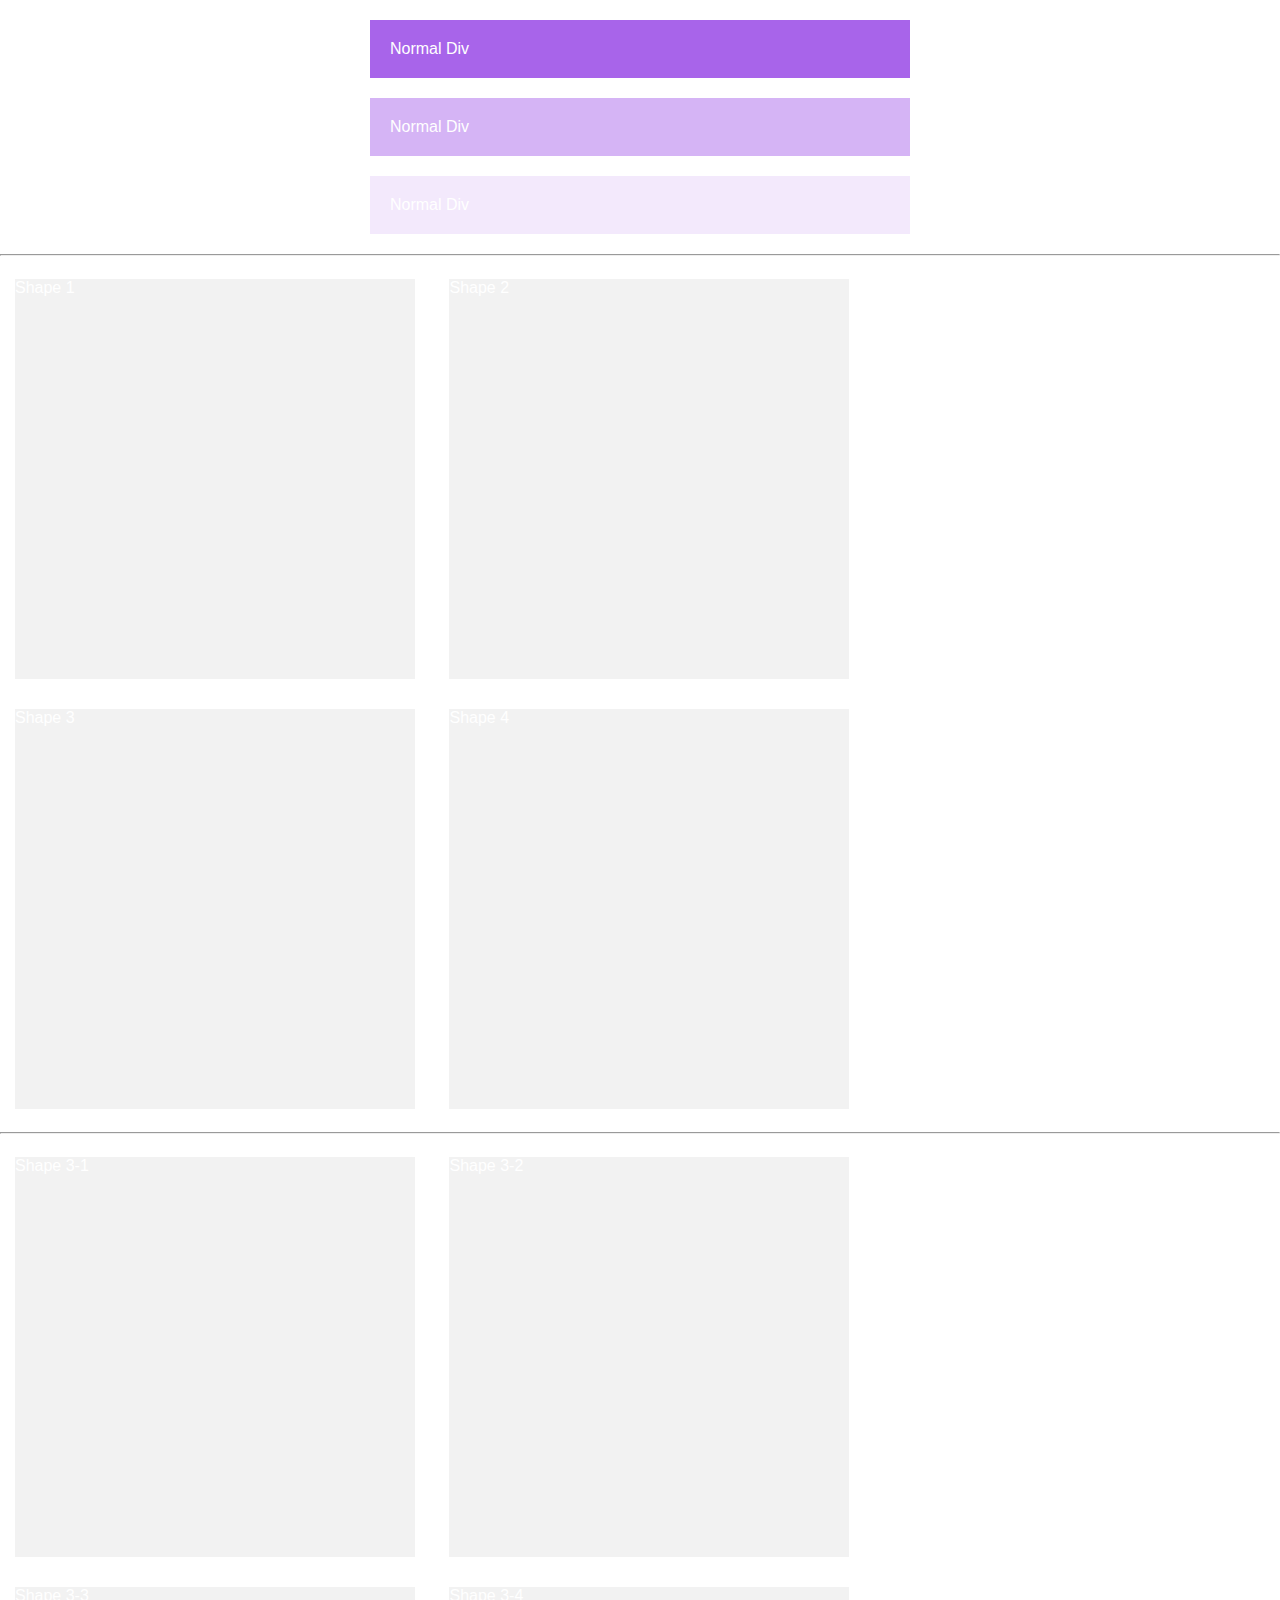
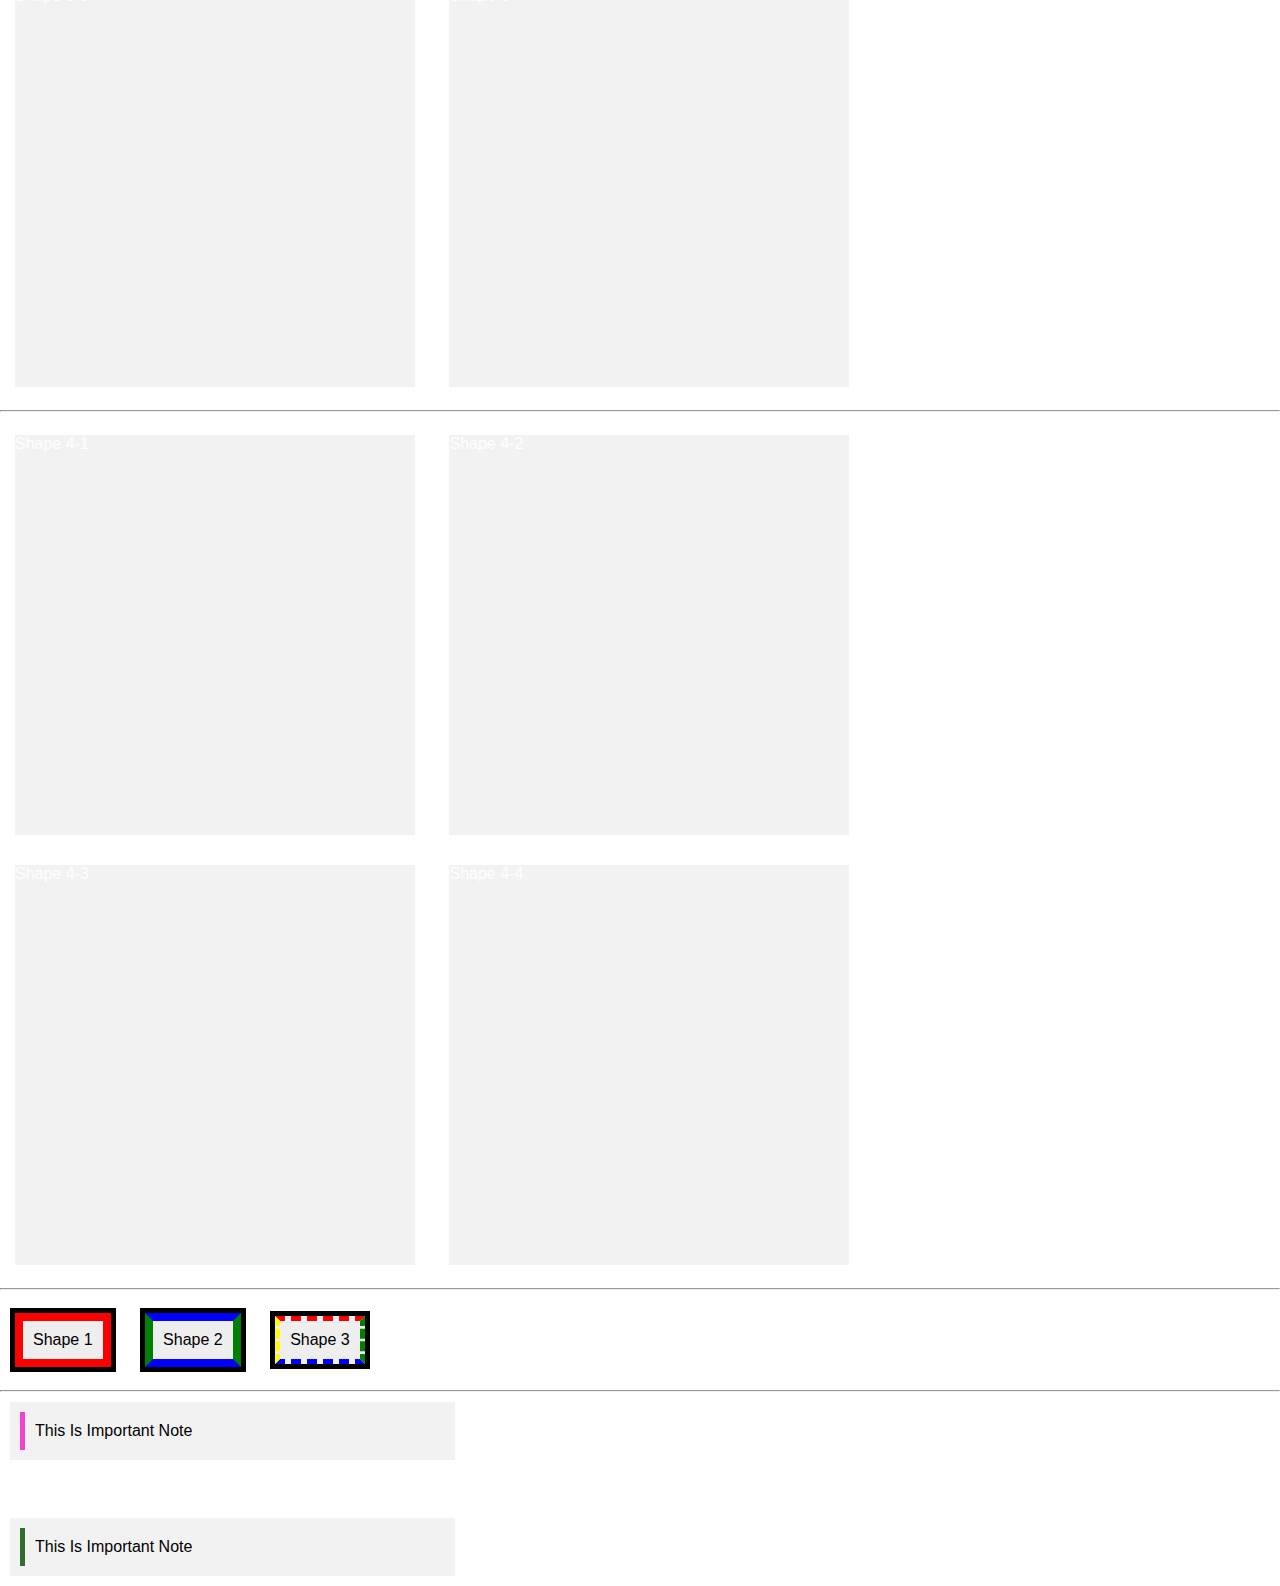
<file: week 1/index.html>
<!DOCTYPE html>
<html lang="en">
  <head>
    <meta charset="UTF-8" />
    <meta name="viewport" content="width=device-width, initial-scale=1.0" />
    <title>Document</title>
    <link rel="stylesheet" href="styles.css" />
  </head>
  <body>
    <!-- TASK 5 -->
    <div class="container">
      <div class="assign-1-shape-1">Normal Div</div>
      <div class="assign-1-shape-2">Normal Div</div>
      <div class="assign-1-shape-3">Normal Div</div>
    </div>
    <hr />

    <!-- TASK 6 -->
    <div class="container-2">
      <div class="assign-2-shape-1">Shape 1</div>
      <div class="assign-2-shape-2">Shape 2</div>
      <div class="assign-2-shape-3">Shape 3</div>
      <div class="assign-2-shape-4">Shape 4</div>
    </div>
    <hr />

    <!-- TASK 7 -->
    <div class="container-3">
      <div class="assign-3-shape-1">Shape 3-1</div>
      <div class="assign-3-shape-2">Shape 3-2</div>
      <div class="assign-3-shape-3">Shape 3-3</div>
      <div class="assign-3-shape-4">Shape 3-4</div>
    </div>
    <hr />

    <!-- TASK 8 -->
    <div class="container-4">
      <div class="assign-4-shape-1">Shape 4-1</div>
      <div class="assign-4-shape-2">Shape 4-2</div>
      <div class="assign-4-shape-3">Shape 4-3</div>
      <div class="assign-4-shape-4">Shape 4-4</div>
    </div>
    <hr />

    <!-- TASK 9 -->
    <div class="container-5">
      <div class="shape-1">Shape 1</div>
      <div class="shape-2">Shape 2</div>
      <div class="shape-3">Shape 3</div>
    </div>
    <hr />

    <!-- TASK 10 -->
    <div class="container-6">
      <div class="element-1">This Is Important Note</div>
      <div class="element-2">This Is Important Note</div>
      <div class="element-3">This Is Important Note</div>
    </div>
  </body>
</html>
</file>
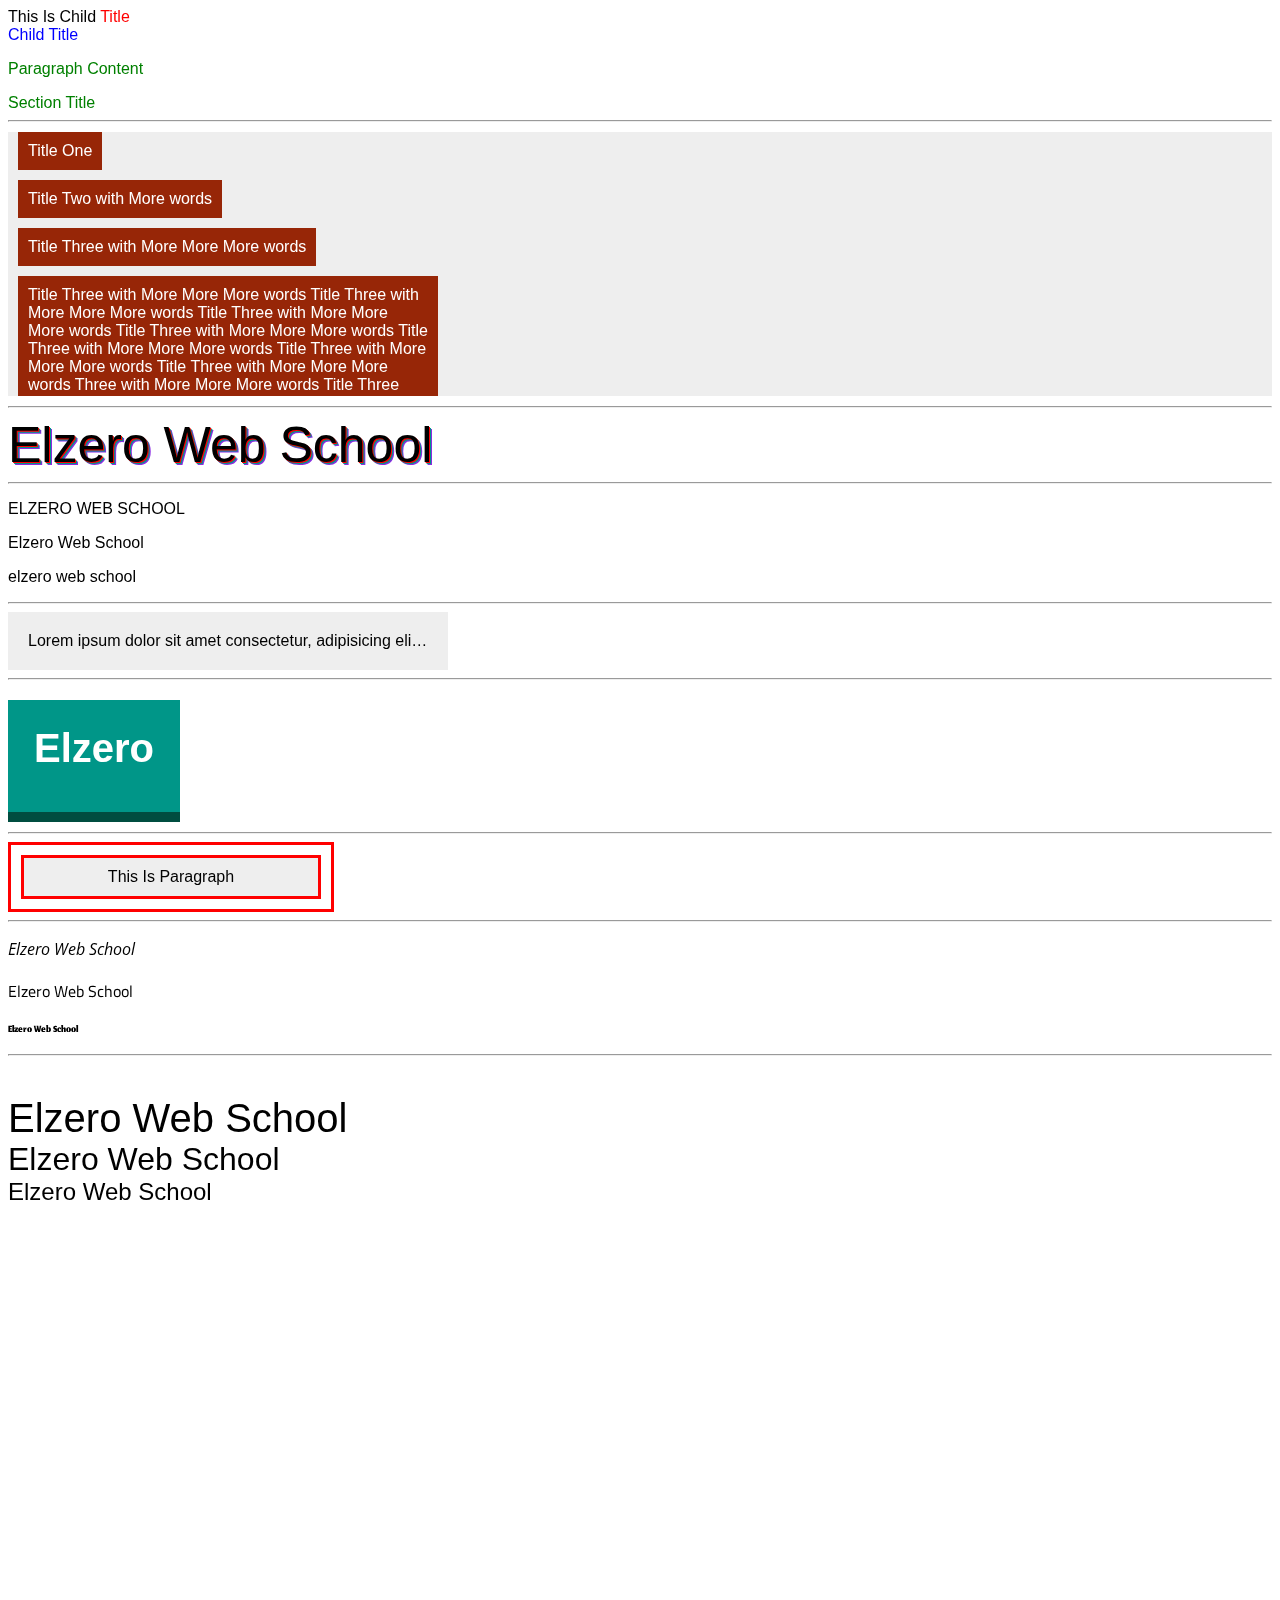
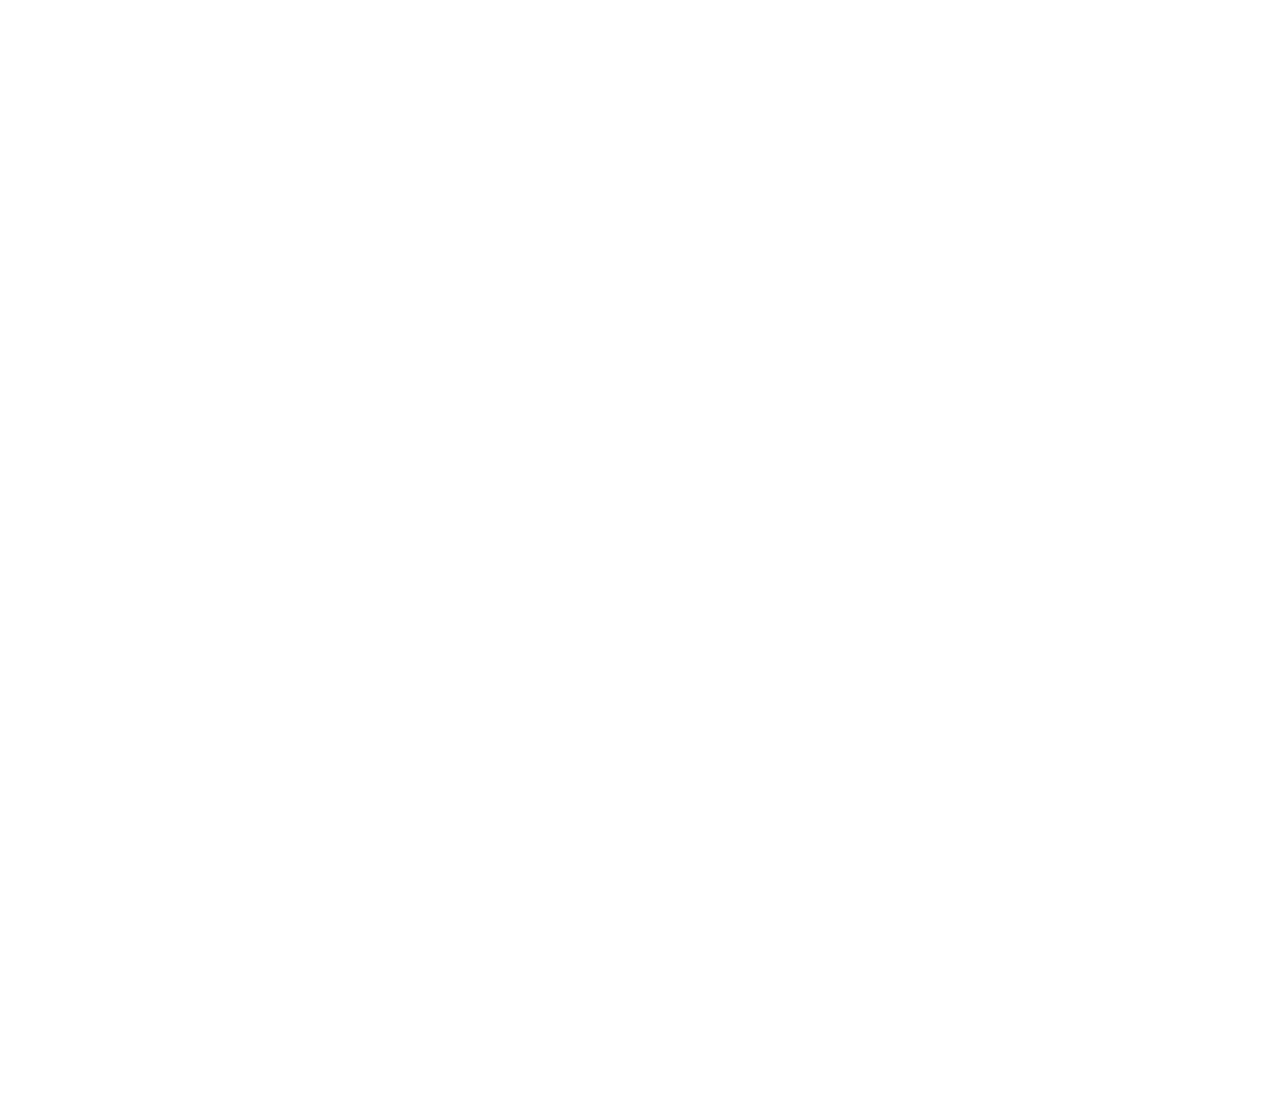
<file: week 2/index.html>
<!DOCTYPE html>
<html lang="en">
  <head>
    <meta charset="UTF-8" />
    <meta name="viewport" content="width=device-width, initial-scale=1.0" />
    <title>Document</title>
    <link rel="stylesheet" href="styles.css" />
    <link
      href="https://fonts.googleapis.com/css2?family=Open+Sans:wght@300&display=swap"
      rel="stylesheet"
    />
    <link
      href="https://fonts.googleapis.com/css2?family=Cairo:wght@700&family=Open+Sans:ital,wght@0,300..800;1,300..800&display=swap"
      rel="stylesheet"
    />
    <link
      href="https://fonts.googleapis.com/css2?family=Jomhuria&display=swap"
      rel="stylesheet"
    />
  </head>
  <body>
    <!-- TASK 13 -->
    <div class="parent">
      <div class="child">This Is Child <span class="title">Title</span></div>
      <span class="title">Child Title</span>
      <p>Paragraph Content</p>
    </div>
    <div class="title">Section Title</div>
    <hr />

    <!-- TASK 14 -->
    <div class="assign-2">
      <div class="one-1">Title One</div>
      <div class="two-1">Title Two with More words</div>
      <div class="three-1">Title Three with More More More words</div>
      <div class="four-1">
        Title Three with More More More words Title Three with More More More
        words Title Three with More More More words Title Three with More More
        More words Title Three with More More More words Title Three with More
        More More words Title Three with More More More words Three with More
        More More words Title Three with More More More words
      </div>
    </div>
    <hr />

    <!-- TASK 17 -->
    <div class="assign-2-1"><span>Elzero Web School</span></div>
    <hr />

    <!-- TASK 18 -->
    <div class="assign-2-2">
      <p class="one">elzero Web school</p>
      <p class="two">elzero Web school</p>
      <p class="three">elzero Web school</p>
    </div>
    <hr />

    <!-- TASK 19 -->
    <div class="assign-2-3">
      Lorem ipsum dolor sit amet consectetur, adipisicing elit. Ea itaque fugit
      vitae incidunt quis dolores? Id alias eveniet sequi perspiciatis iusto
      impedit, accusamus maxime reprehenderit blanditiis adipisci sapiente hic
      velit.
    </div>
    <hr />

    <!-- TASK 20 -->
    <a href="https://elzero.org">elzero</a>
    <hr />

    <!-- TASK 22 -->
    <div class="container">
      <p class="task-1">This Is Paragraph</p>
    </div>
    <hr />

    <!-- TASK 23 -->
    <div class="container-2">
      <p class="open-sans">elzero web school</p>
      <p class="cairo">elzero web school</p>
      <p class="jomhuria">elzero web school</p>
    </div>
    <hr />

    <!-- TASK 24 -->
    <div class="container-3">
      <p class="fifty">elzero web school</p>
      <p class="forty">elzero web school</p>
      <p class="thirty">elzero web school</p>
    </div>
  </body>
</html>
</file>
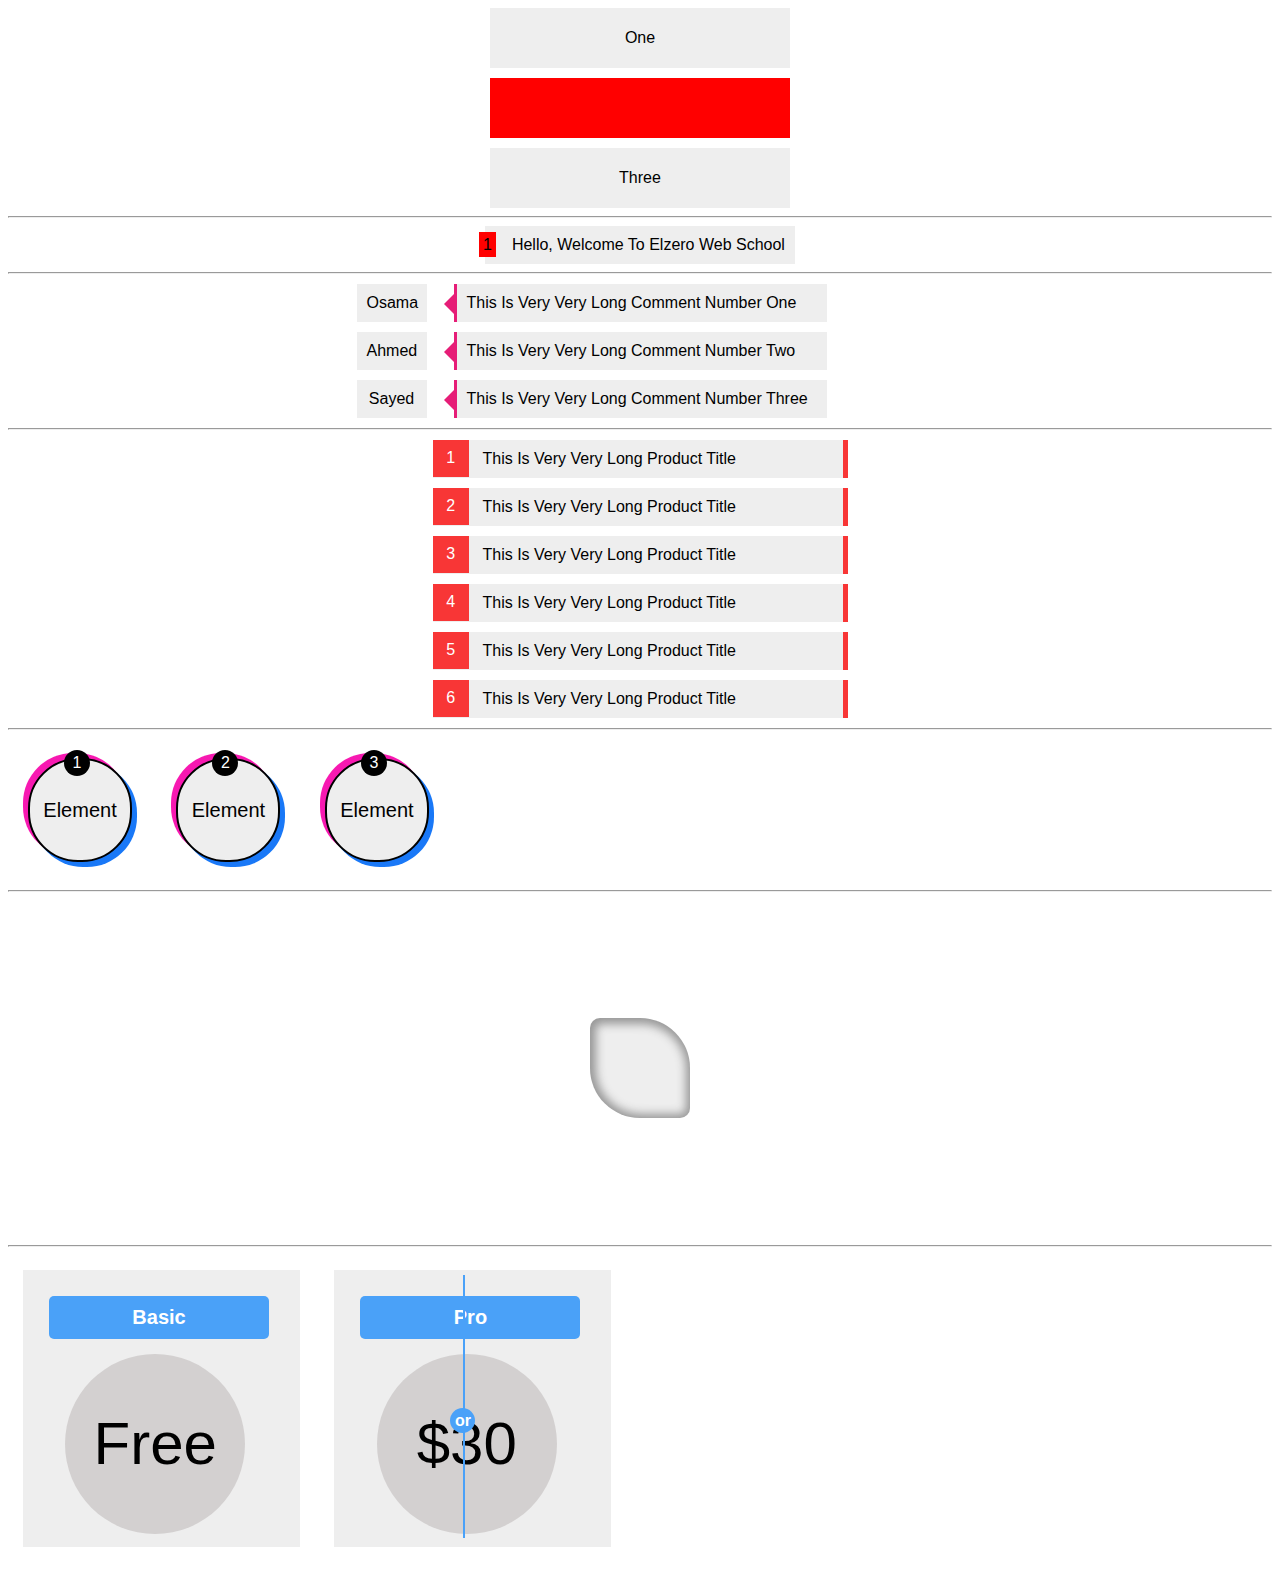
<file: week 4/index.html>
<!DOCTYPE html>
<html lang="en">
  <head>
    <meta charset="UTF-8" />
    <meta name="viewport" content="width=device-width, initial-scale=1.0" />
    <title>Document</title>
    <link rel="stylesheet" href="styles.css" />
  </head>
  <body>
    <!-- TASK 34 -->
    <div class="parent">
      <div class="box">One</div>
      <div class="middle"></div>
      <div class="box">Three</div>
    </div>
    <hr />

    <!-- TASK 35 -->
    <div class="parent-2">Hello, Welcome To Elzero Web School</div>
    <hr />

    <!-- TASK 36 -->
    <div class="parent-3">
      <p data-person="Osama">This Is Very Very Long Comment Number One</p>
      <p data-person="Ahmed">This Is Very Very Long Comment Number Two</p>
      <p data-person="Sayed">This Is Very Very Long Comment Number Three</p>
    </div>
    <hr />

    <!-- TASK 37 -->
    <div class="parent-4">
      <p>This Is Very Very Long Product Title</p>
      <p>This Is Very Very Long Product Title</p>
      <p>This Is Very Very Long Product Title</p>
      <p>This Is Very Very Long Product Title</p>
      <p>This Is Very Very Long Product Title</p>
      <p>This Is Very Very Long Product Title</p>
    </div>
    <hr />

    <!-- TASK 38 -->
    <div class="assign-1"></div>
    <div class="assign-1"></div>
    <div class="assign-1"></div>
    <hr />

    <!-- TASK 39 -->
    <div class="assign-2"></div>
    <hr />

    <!-- TASK 40 -->
    <div class="body-contain">
      <div class="container">
        <p class="basic">Basic</p>
        <div class="item">Free</div>
      </div>
      <div class="container">
        <p class="pro">Pro</p>
        <div class="item">$30</div>
      </div>
    </div>
  </body>
</html>
</file>
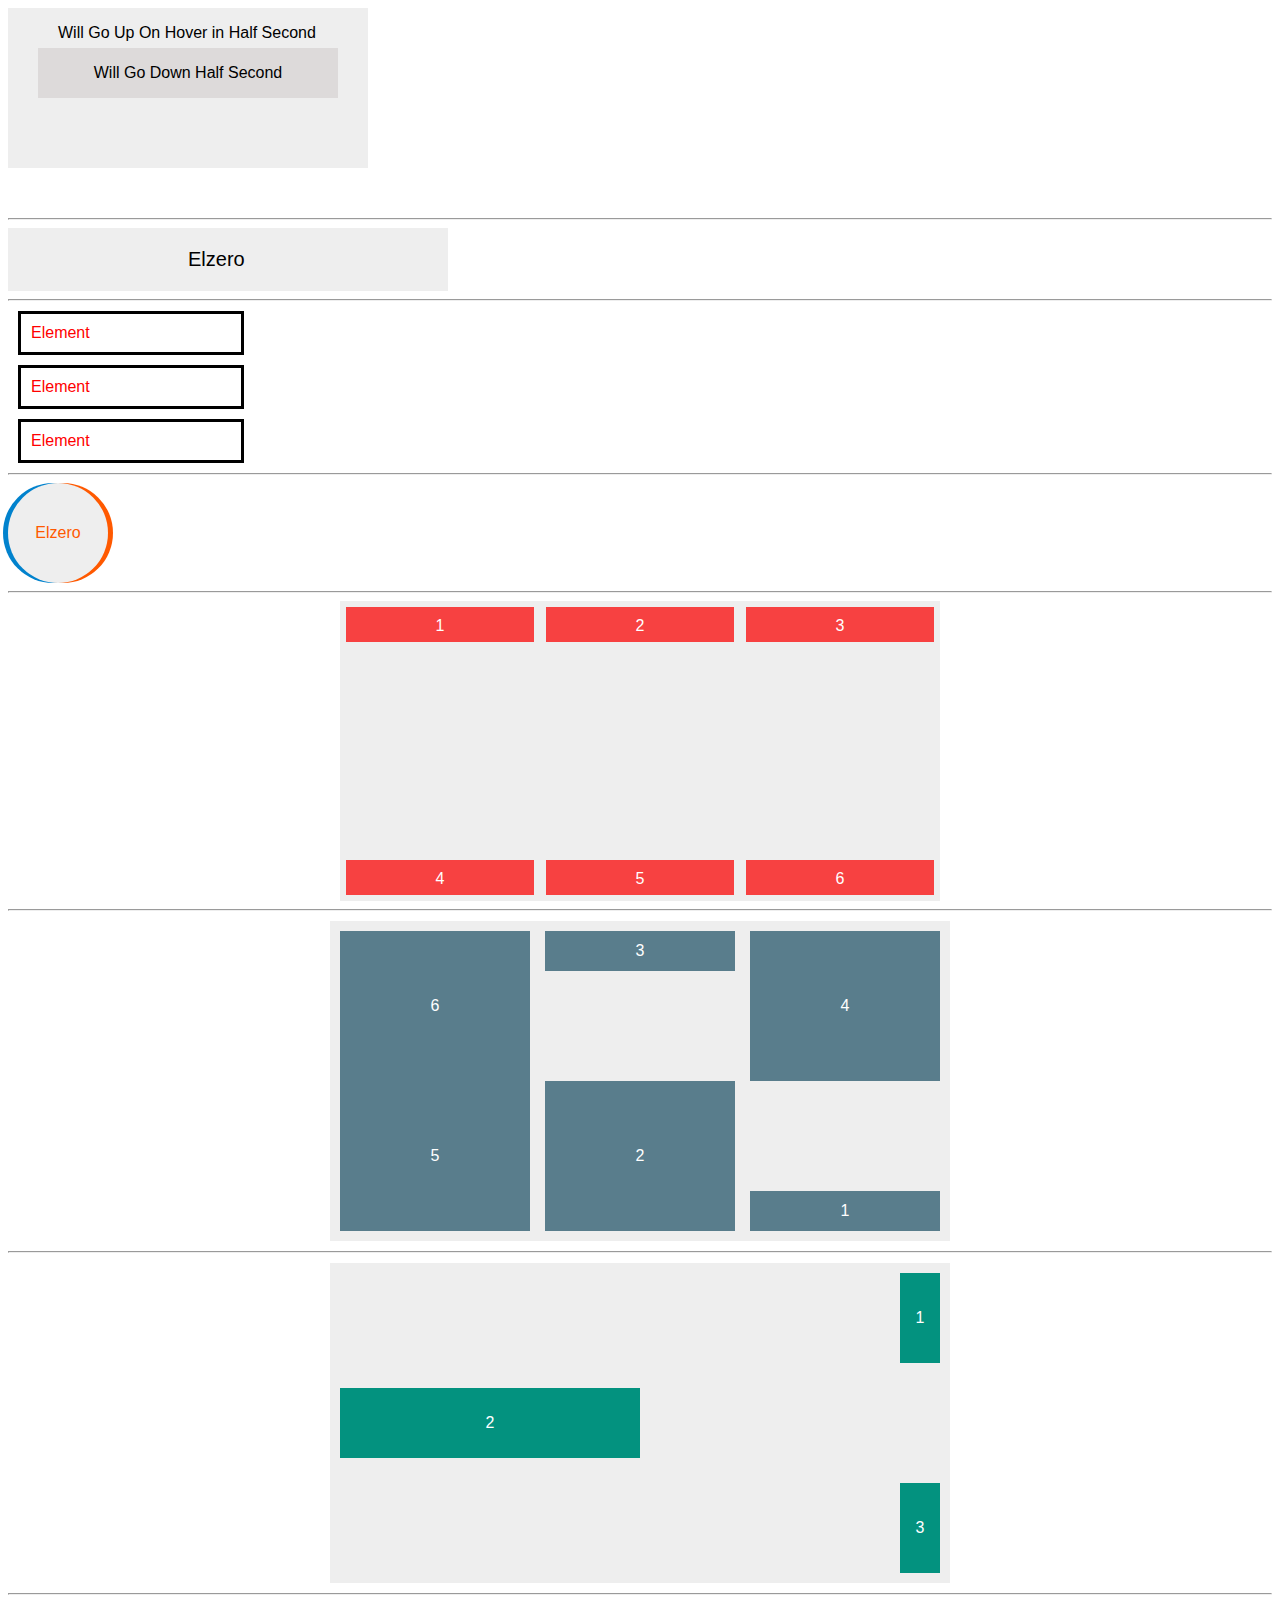
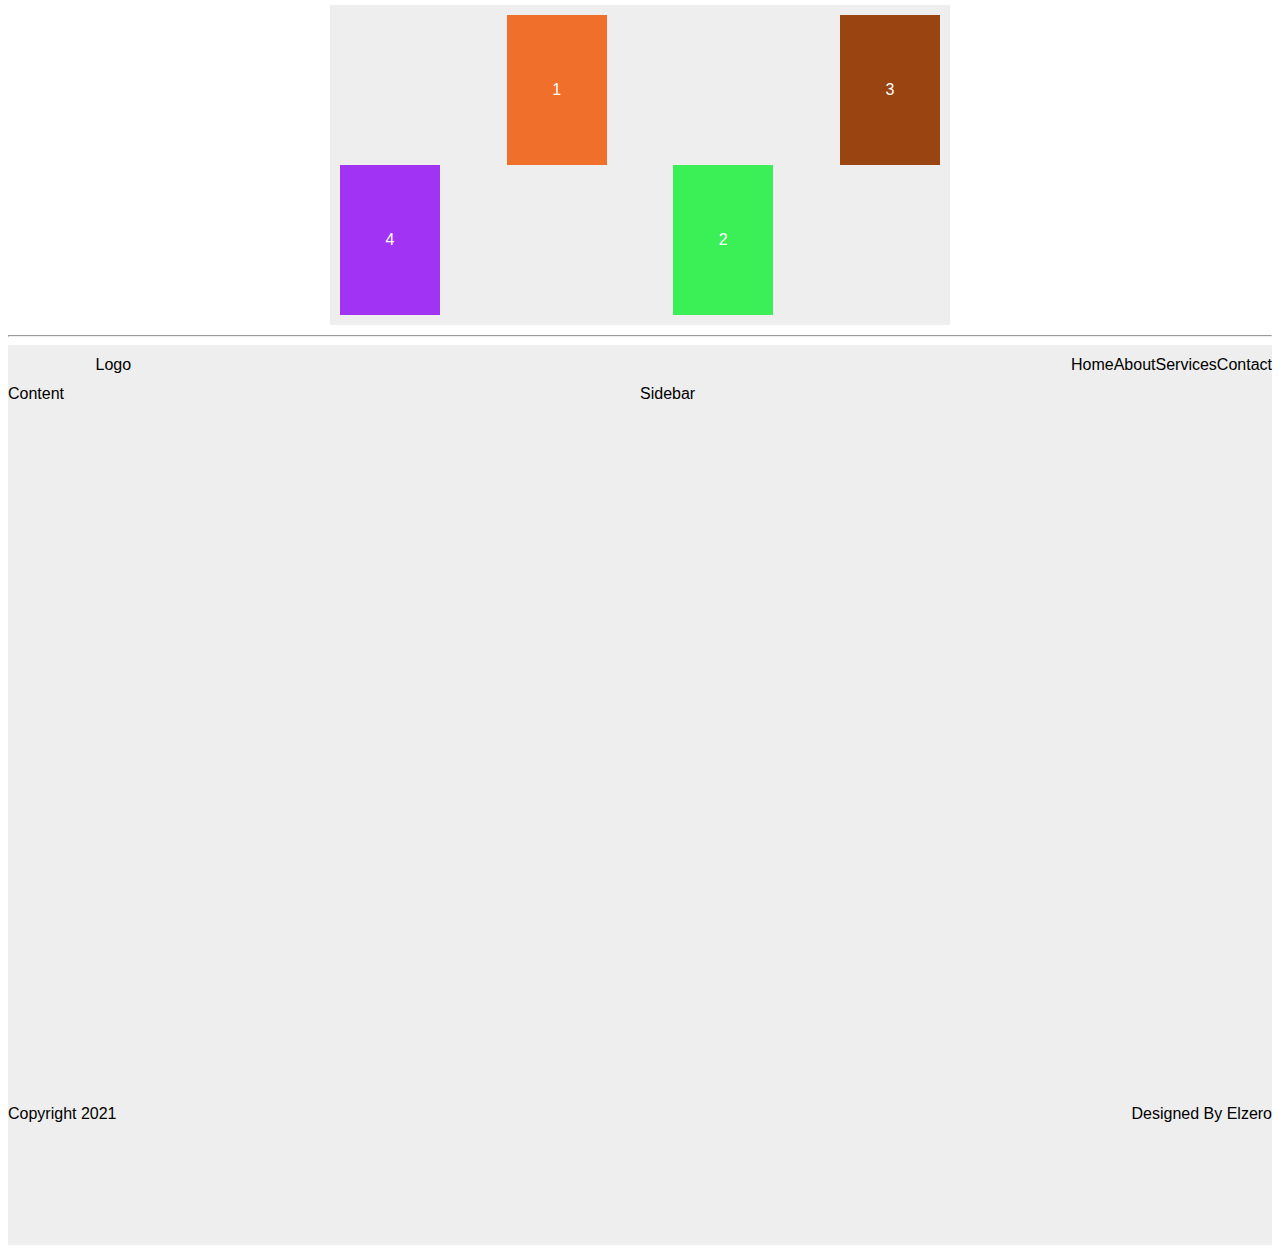
<file: week 5/index.html>
<!DOCTYPE html>
<html lang="en">
  <head>
    <meta charset="UTF-8" />
    <meta name="viewport" content="width=device-width, initial-scale=1.0" />
    <title>Document</title>
    <link rel="stylesheet" href="styles.css" />
  </head>
  <body>
    <!-- TASK 42 -->
    <div class="container">
      <p class="go-up">Will Go Up On Hover in Half Second</p>
      <div class="child">
        <p class="go-down">Will Go Down Half Second</p>
      </div>
    </div>
    <hr />

    <!-- TASK 43 -->
    <div
      class="container-2"
      style="
        background-color: red;
        color: white;
        padding: 20px;
        border: 1px solid blue;
        font-size: 80px;
      "
    >
      Hello Div
    </div>
    <hr />

    <!-- TASK 44 -->
    <div class="container-3">
      <div>Element</div>
      <div>Element</div>
      <div>Element</div>
    </div>
    <hr />

    <!-- TASK 46 -->
    <div class="container-2-1">Elzero</div>
    <hr />

    <!-- TASK 47 -->
    <div class="parent">
      <div>1</div>
      <div>2</div>
      <div>3</div>
      <div>4</div>
      <div>5</div>
      <div>6</div>
    </div>
    <hr />

    <!-- TASK 48 -->
    <div class="parent-2">
      <div class="one">1</div>
      <div class="two">2</div>
      <div class="three">3</div>
      <div class="four">4</div>
      <div class="five">5</div>
      <div class="six">6</div>
    </div>
    <hr />

    <!-- KESSON 49 -->
    <div class="parent-3">
      <div class="one-2">1</div>
      <div class="two-2">2</div>
      <div class="three-2">3</div>
    </div>
    <hr />

    <!-- TASK 50 -->
    <div class="parent-4">
      <div class="one-3">1</div>
      <div class="two-3">2</div>
      <div class="three-3">3</div>
      <div class="four-3">4</div>
    </div>
    <hr />

    <!-- TASK 51 -->
    <div class="page">
      <div class="header">
        <div class="logo">Logo</div>
        <ul class="links">
          <li>Home</li>
          <li>About</li>
          <li>Services</li>
          <li>Contact</li>
        </ul>
      </div>
      <div class="main-area">
        <div class="content">Content</div>
        <div class="sidebar">Sidebar</div>
      </div>
      <div class="footer">
        <div class="copyright">Copyright 2021</div>
        <div class="design">Designed By Elzero</div>
      </div>
    </div>
  </body>
</html>
</file>
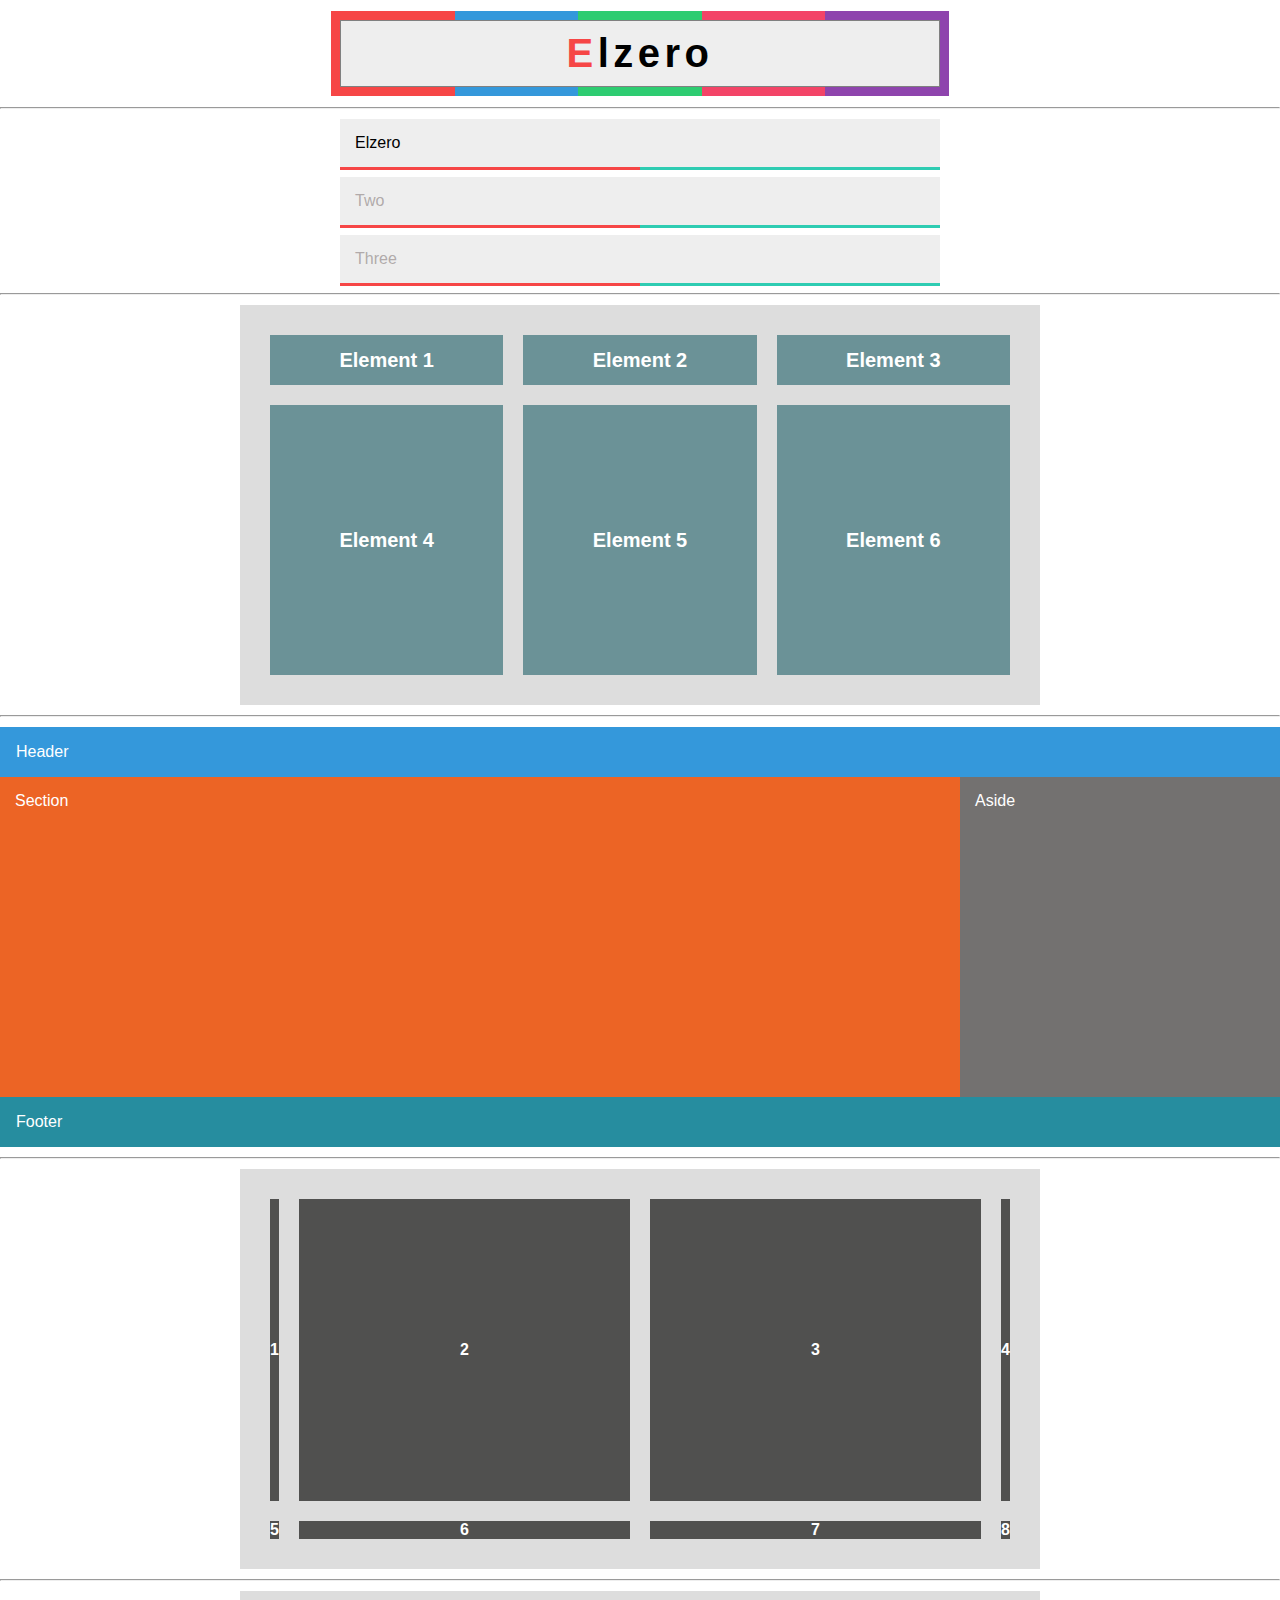
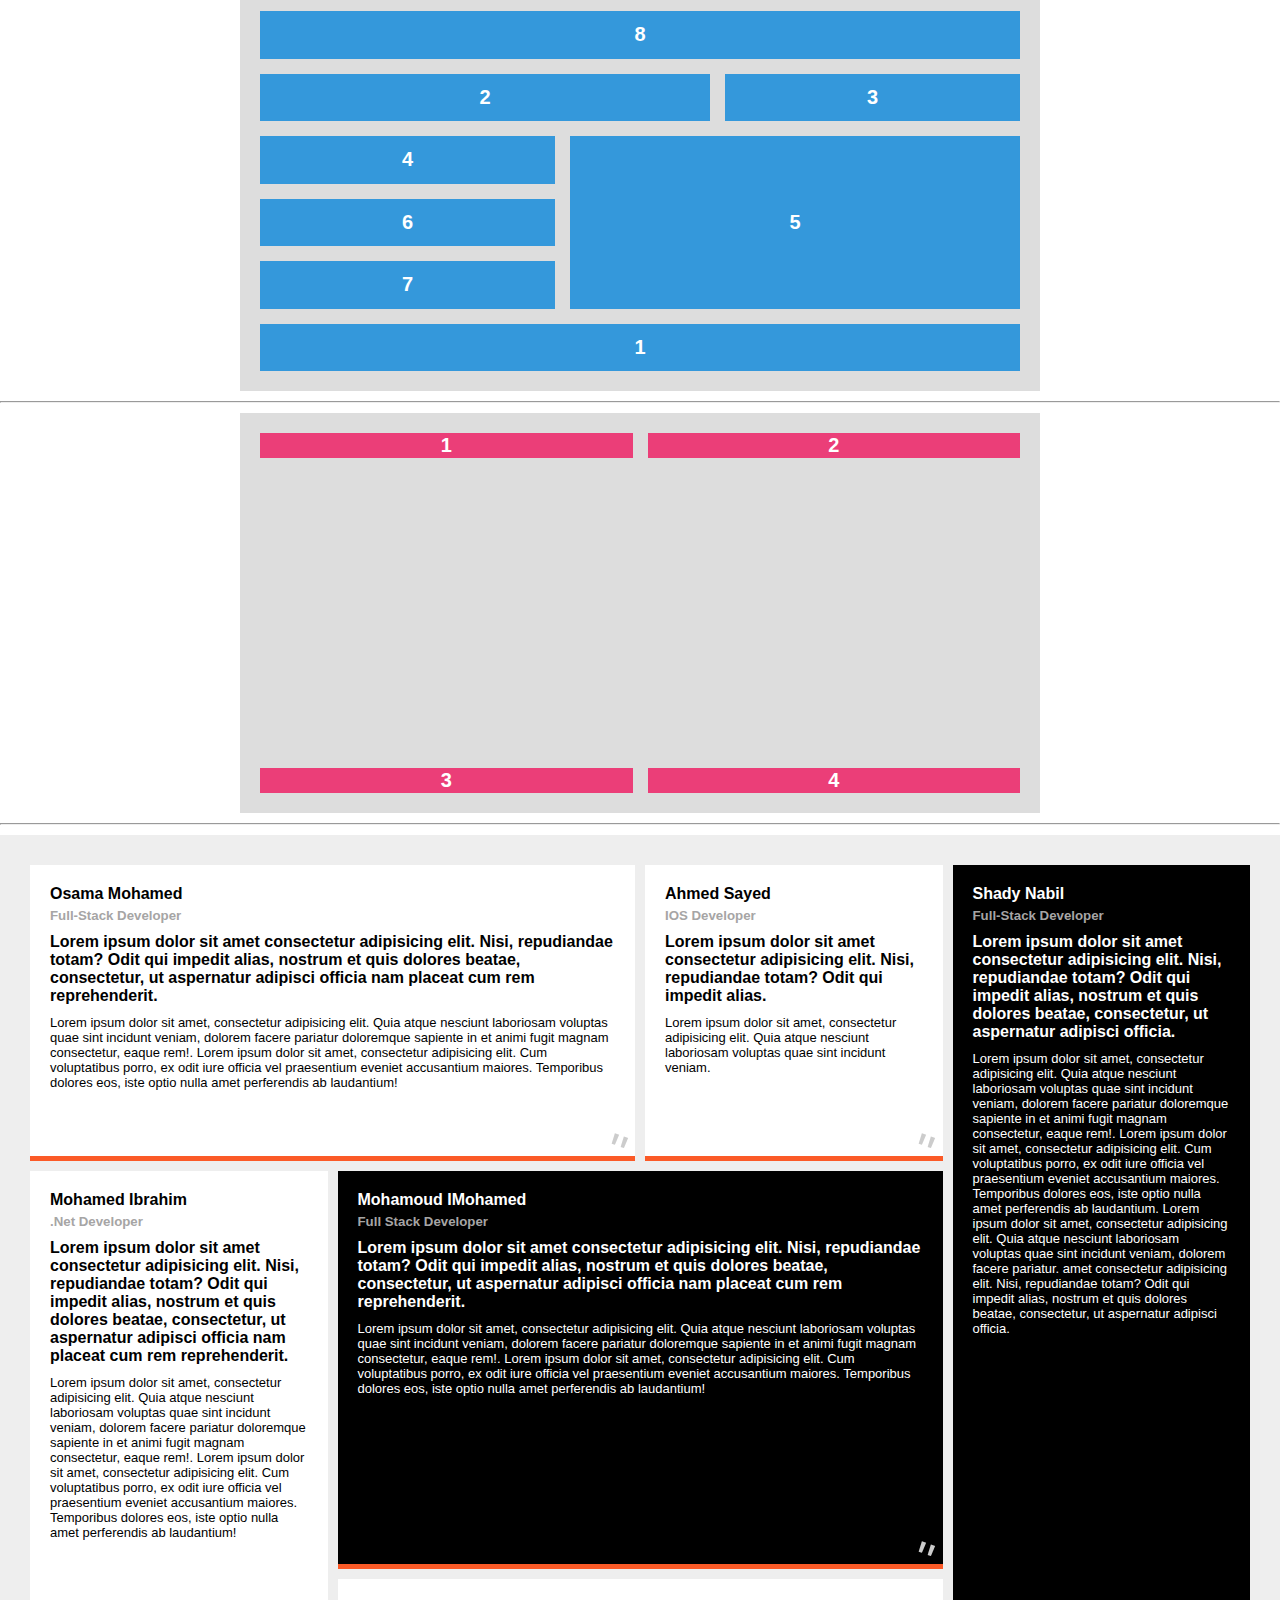
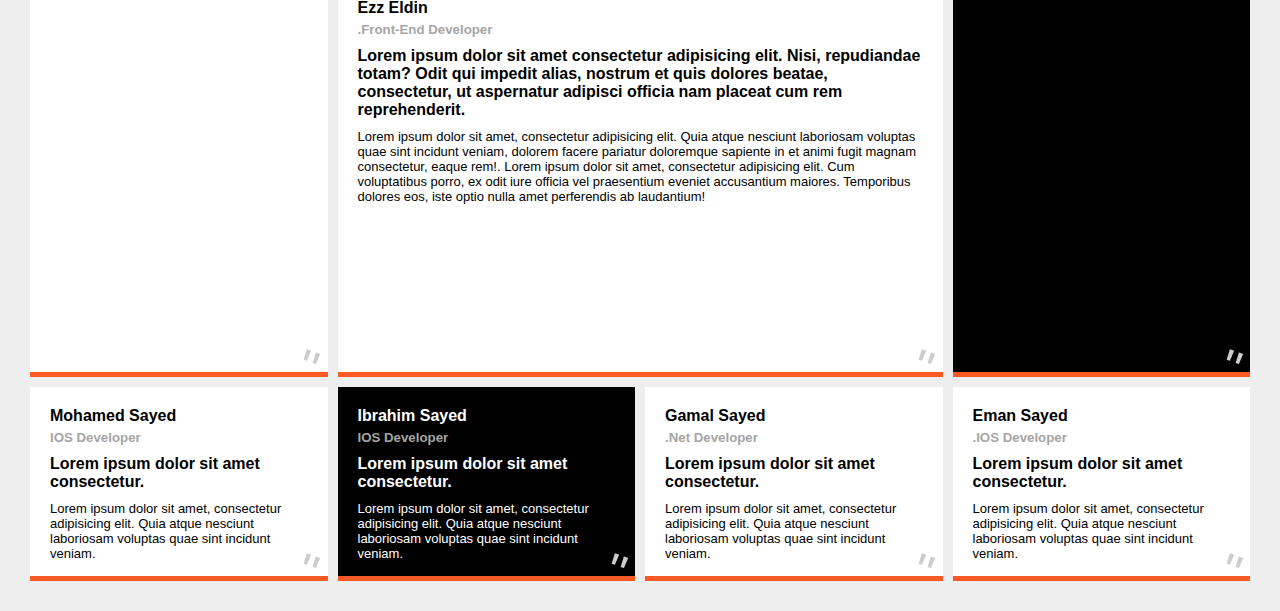
<file: week 6/index.html>
<!DOCTYPE html>
<html lang="en">
  <head>
    <meta charset="UTF-8" />
    <meta name="viewport" content="width=device-width, initial-scale=1.0" />
    <link rel="stylesheet" href="styles.css" />
    <title>Document</title>
  </head>
  <body>
    <!-- TASK 54 -->
    <div class="container">Elzero</div>
    <hr />

    <!-- TASK 55 -->
    <div class="elzero" contenteditable="true">Elzero</div>
    <div class="two">Two</div>
    <div class="three">Three</div>
    <hr />

    <!-- TASK 57 -->
    <div class="grid">
      <div></div>
      <div></div>
      <div></div>
      <div></div>
      <div></div>
      <div></div>
    </div>
    <hr />

    <!-- TASK 58 -->
    <div class="layout">
      <header></header>
      <section></section>
      <aside></aside>
      <footer></footer>
    </div>
    <hr />

    <!-- TASK 59 -->
    <div class="grid-2">
      <div>1</div>
      <div>2</div>
      <div>3</div>
      <div>4</div>
      <div>5</div>
      <div>6</div>
      <div>7</div>
      <div>8</div>
    </div>
    <hr />

    <!-- TASK 60 -->
    <div class="grid-3">
      <div class="one">1</div>
      <div class="two-3">2</div>
      <div class="three-3">3</div>
      <div class="four">4</div>
      <div class="five">5</div>
      <div class="six">6</div>
      <div class="seven">7</div>
      <div class="eight">8</div>
    </div>
    <hr />

    <!-- TASK 61 -->
    <div class="grid-4">
      <div>1</div>
      <div>2</div>
      <div>3</div>
      <div>4</div>
    </div>
    <hr />

    <!-- TASK 62 -->
    <div class="grid-5">
      <div class="title-1">
        <h4 class="name">Osama Mohamed</h4>
        <h5 class="job">Full-Stack Developer</h5>
        <h4>
          Lorem ipsum dolor sit amet consectetur adipisicing elit. Nisi,
          repudiandae totam? Odit qui impedit alias, nostrum et quis dolores
          beatae, consectetur, ut aspernatur adipisci officia nam placeat cum
          rem reprehenderit.
        </h4>
        <p>
          Lorem ipsum dolor sit amet, consectetur adipisicing elit. Quia atque
          nesciunt laboriosam voluptas quae sint incidunt veniam, dolorem facere
          pariatur doloremque sapiente in et animi fugit magnam consectetur,
          eaque rem!. Lorem ipsum dolor sit amet, consectetur adipisicing elit.
          Cum voluptatibus porro, ex odit iure officia vel praesentium eveniet
          accusantium maiores. Temporibus dolores eos, iste optio nulla amet
          perferendis ab laudantium!
        </p>
      </div>
      <div class="title-2">
        <h4 class="name">Ahmed Sayed</h4>
        <h5 class="job">IOS Developer</h5>
        <h4>
          Lorem ipsum dolor sit amet consectetur adipisicing elit. Nisi,
          repudiandae totam? Odit qui impedit alias.
        </h4>
        <p>
          Lorem ipsum dolor sit amet, consectetur adipisicing elit. Quia atque
          nesciunt laboriosam voluptas quae sint incidunt veniam.
        </p>
      </div>
      <div class="title-3">
        <h4 class="name">Shady Nabil</h4>
        <h5 class="job">Full-Stack Developer</h5>
        <h4>
          Lorem ipsum dolor sit amet consectetur adipisicing elit. Nisi,
          repudiandae totam? Odit qui impedit alias, nostrum et quis dolores
          beatae, consectetur, ut aspernatur adipisci officia.
        </h4>
        <p>
          Lorem ipsum dolor sit amet, consectetur adipisicing elit. Quia atque
          nesciunt laboriosam voluptas quae sint incidunt veniam, dolorem facere
          pariatur doloremque sapiente in et animi fugit magnam consectetur,
          eaque rem!. Lorem ipsum dolor sit amet, consectetur adipisicing elit.
          Cum voluptatibus porro, ex odit iure officia vel praesentium eveniet
          accusantium maiores. Temporibus dolores eos, iste optio nulla amet
          perferendis ab laudantium. Lorem ipsum dolor sit amet, consectetur
          adipisicing elit. Quia atque nesciunt laboriosam voluptas quae sint
          incidunt veniam, dolorem facere pariatur. amet consectetur adipisicing
          elit. Nisi, repudiandae totam? Odit qui impedit alias, nostrum et quis
          dolores beatae, consectetur, ut aspernatur adipisci officia.
        </p>
      </div>
      <div class="title-4">
        <h4 class="name">Mohamed Ibrahim</h4>
        <h5 class="job">.Net Developer</h5>
        <h4>
          Lorem ipsum dolor sit amet consectetur adipisicing elit. Nisi,
          repudiandae totam? Odit qui impedit alias, nostrum et quis dolores
          beatae, consectetur, ut aspernatur adipisci officia nam placeat cum
          rem reprehenderit.
        </h4>
        <p>
          Lorem ipsum dolor sit amet, consectetur adipisicing elit. Quia atque
          nesciunt laboriosam voluptas quae sint incidunt veniam, dolorem facere
          pariatur doloremque sapiente in et animi fugit magnam consectetur,
          eaque rem!. Lorem ipsum dolor sit amet, consectetur adipisicing elit.
          Cum voluptatibus porro, ex odit iure officia vel praesentium eveniet
          accusantium maiores. Temporibus dolores eos, iste optio nulla amet
          perferendis ab laudantium!
        </p>
      </div>
      <div class="title-5">
        <h4 class="name">Mohamoud IMohamed</h4>
        <h5 class="job">Full Stack Developer</h5>
        <h4>
          Lorem ipsum dolor sit amet consectetur adipisicing elit. Nisi,
          repudiandae totam? Odit qui impedit alias, nostrum et quis dolores
          beatae, consectetur, ut aspernatur adipisci officia nam placeat cum
          rem reprehenderit.
        </h4>
        <p>
          Lorem ipsum dolor sit amet, consectetur adipisicing elit. Quia atque
          nesciunt laboriosam voluptas quae sint incidunt veniam, dolorem facere
          pariatur doloremque sapiente in et animi fugit magnam consectetur,
          eaque rem!. Lorem ipsum dolor sit amet, consectetur adipisicing elit.
          Cum voluptatibus porro, ex odit iure officia vel praesentium eveniet
          accusantium maiores. Temporibus dolores eos, iste optio nulla amet
          perferendis ab laudantium!
        </p>
      </div>
      <div class="title-6">
        <h4 class="name">Ezz Eldin</h4>
        <h5 class="job">.Front-End Developer</h5>
        <h4>
          Lorem ipsum dolor sit amet consectetur adipisicing elit. Nisi,
          repudiandae totam? Odit qui impedit alias, nostrum et quis dolores
          beatae, consectetur, ut aspernatur adipisci officia nam placeat cum
          rem reprehenderit.
        </h4>
        <p>
          Lorem ipsum dolor sit amet, consectetur adipisicing elit. Quia atque
          nesciunt laboriosam voluptas quae sint incidunt veniam, dolorem facere
          pariatur doloremque sapiente in et animi fugit magnam consectetur,
          eaque rem!. Lorem ipsum dolor sit amet, consectetur adipisicing elit.
          Cum voluptatibus porro, ex odit iure officia vel praesentium eveniet
          accusantium maiores. Temporibus dolores eos, iste optio nulla amet
          perferendis ab laudantium!
        </p>
      </div>
      <div class="title-7">
        <h4 class="name">Mohamed Sayed</h4>
        <h5 class="job">IOS Developer</h5>
        <h4>Lorem ipsum dolor sit amet consectetur.</h4>
        <p>
          Lorem ipsum dolor sit amet, consectetur adipisicing elit. Quia atque
          nesciunt laboriosam voluptas quae sint incidunt veniam.
        </p>
      </div>
      <div class="title-8">
        <h4 class="name">Ibrahim Sayed</h4>
        <h5 class="job">IOS Developer</h5>
        <h4>Lorem ipsum dolor sit amet consectetur.</h4>
        <p>
          Lorem ipsum dolor sit amet, consectetur adipisicing elit. Quia atque
          nesciunt laboriosam voluptas quae sint incidunt veniam.
        </p>
      </div>
      <div class="title-9">
        <h4 class="name">Gamal Sayed</h4>
        <h5 class="job">.Net Developer</h5>
        <h4>Lorem ipsum dolor sit amet consectetur.</h4>
        <p>
          Lorem ipsum dolor sit amet, consectetur adipisicing elit. Quia atque
          nesciunt laboriosam voluptas quae sint incidunt veniam.
        </p>
      </div>
      <div class="title-10">
        <h4 class="name">Eman Sayed</h4>
        <h5 class="job">.IOS Developer</h5>
        <h4>Lorem ipsum dolor sit amet consectetur.</h4>
        <p>
          Lorem ipsum dolor sit amet, consectetur adipisicing elit. Quia atque
          nesciunt laboriosam voluptas quae sint incidunt veniam.
        </p>
      </div>
    </div>
  </body>
</html>
</file>
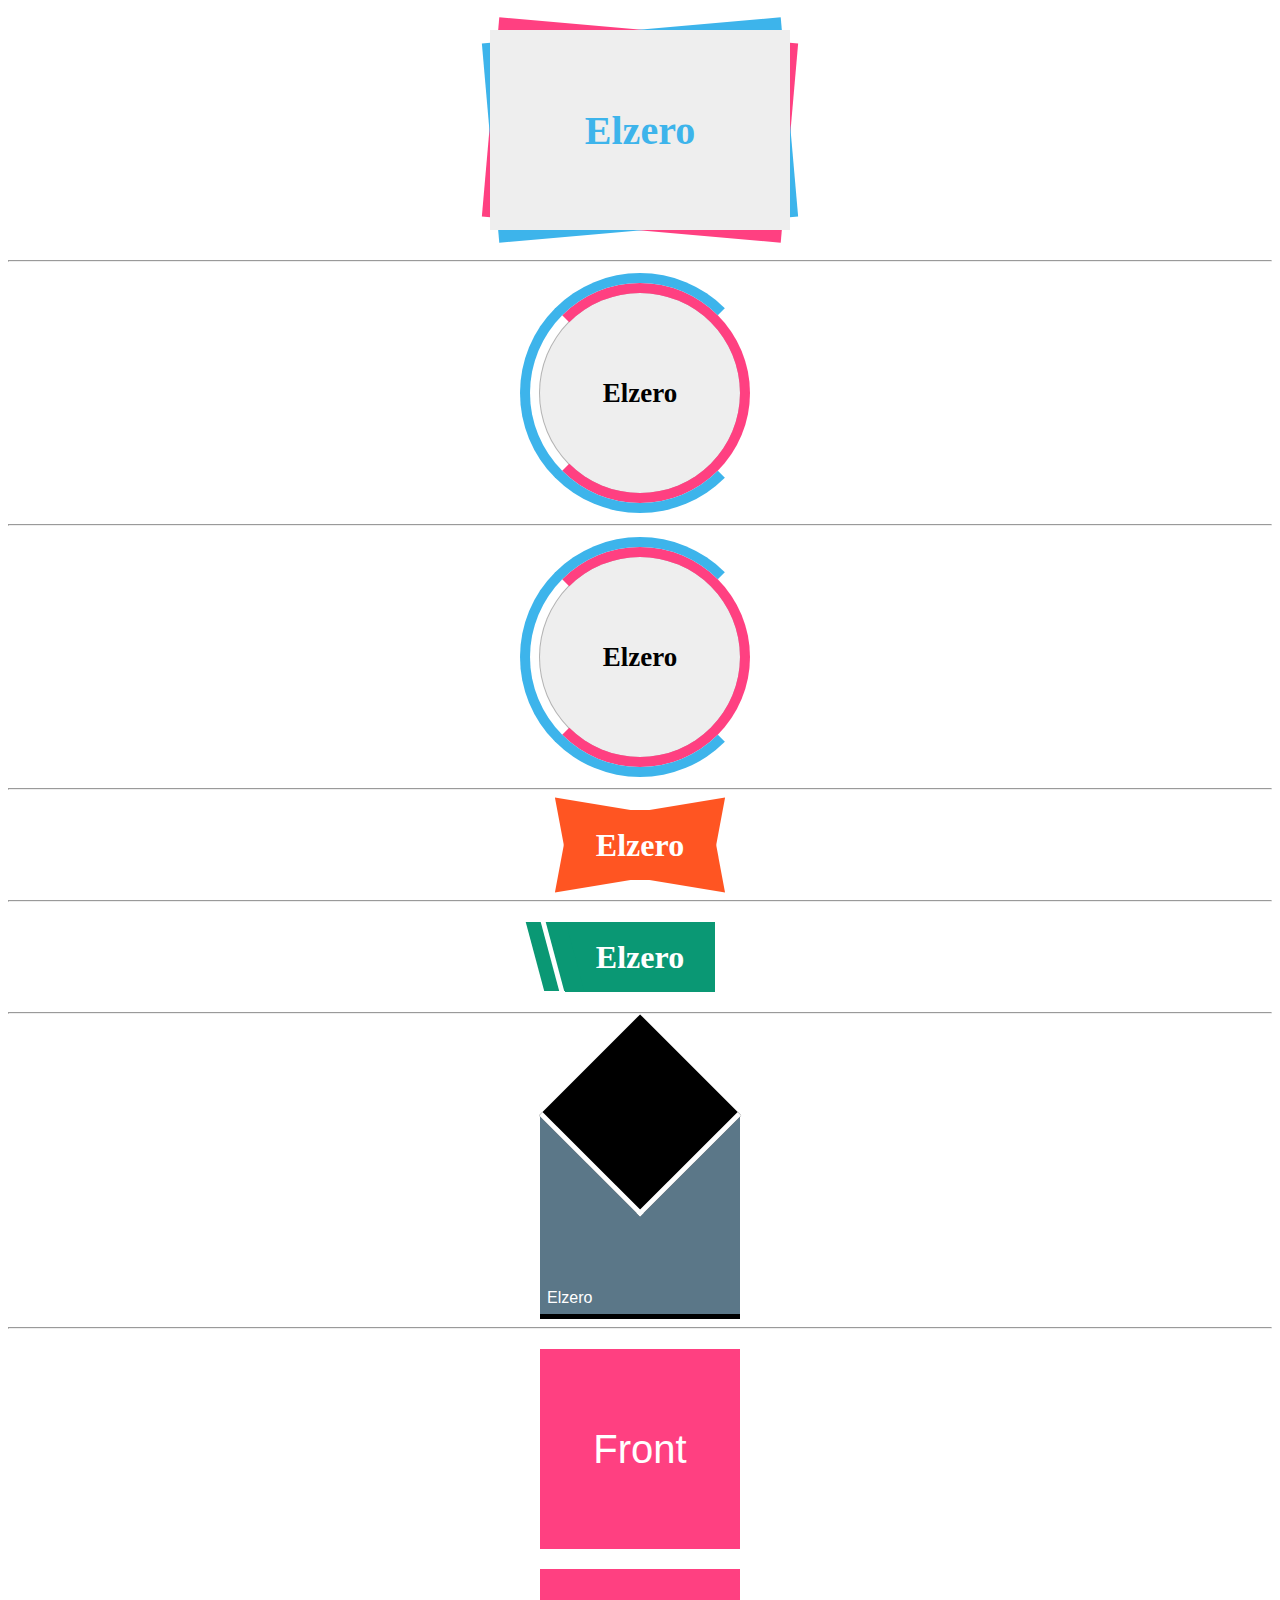
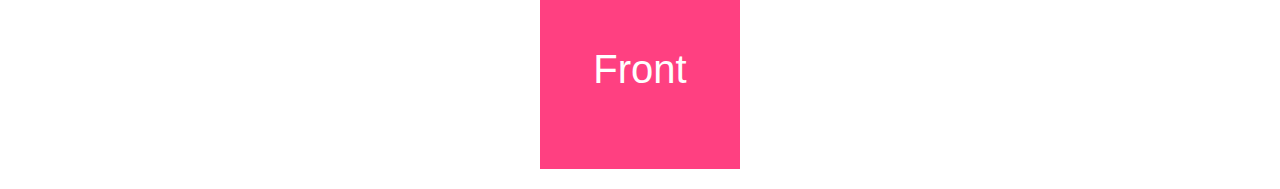
<file: week 7/index.html>
<!DOCTYPE html>
<html lang="en">
  <head>
    <meta charset="UTF-8" />
    <meta name="viewport" content="width=device-width, initial-scale=1.0" />
    <link rel="stylesheet" href="styles.css" />
    <title>Document</title>
  </head>
  <body>
    <!-- TASK 65   -->
    <div class="container">Elzero</div>
    <hr />

    <!-- TASK 66 -->
    <div class="container-2">Elzero</div>
    <hr />

    <!-- LSSON 67 -->
    <div class="container-2 on--hover">Elzero</div>
    <hr />

    <!-- TASK 68 -->
    <h1 class="container-3">Elzero</h1>
    <hr />

    <!-- TASK 69 -->
    <h1 class="container-4">Elzero</h1>
    <hr />

    <!-- TASK 71 -->
    <div class="container-5"></div>
    <hr />

    <!-- TASK 72 -->
    <div class="container-6 on-y"></div>
    <div class="container-6 on-x"></div>
  </body>
</html>
</file>
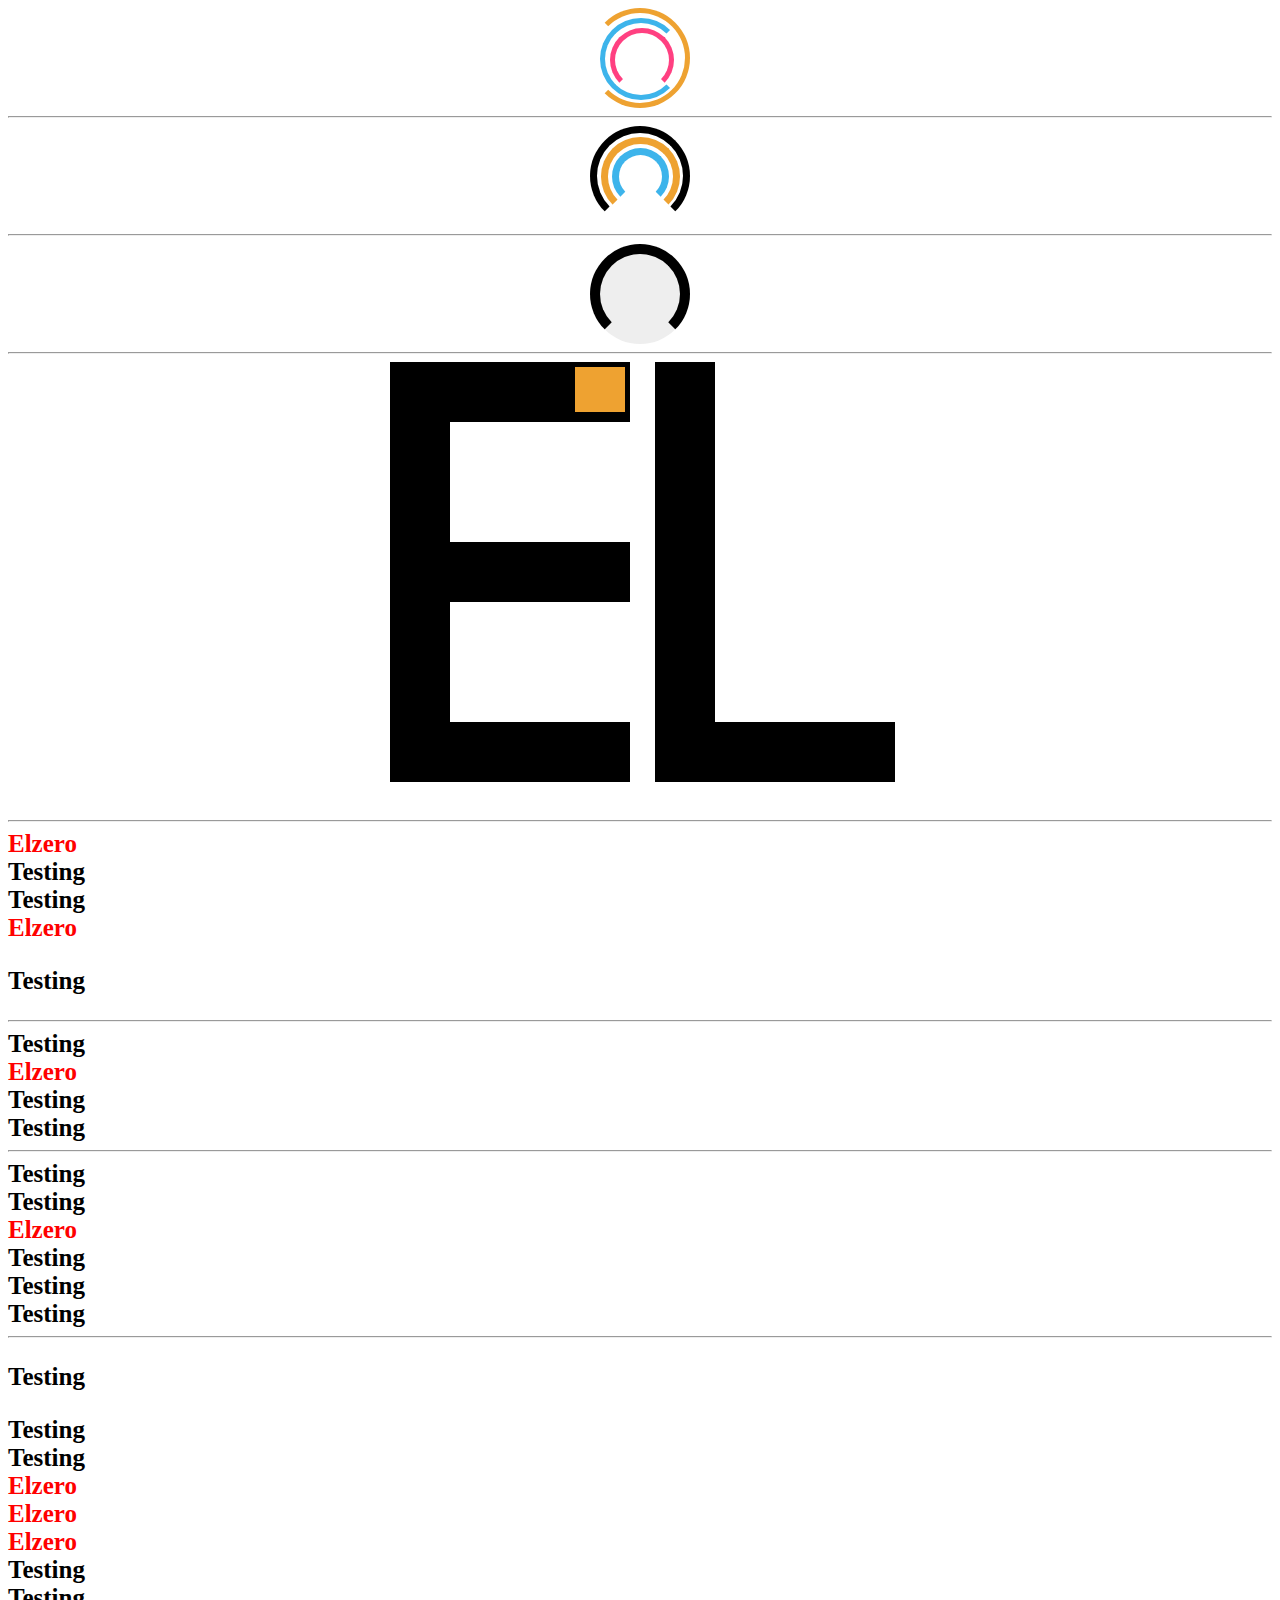
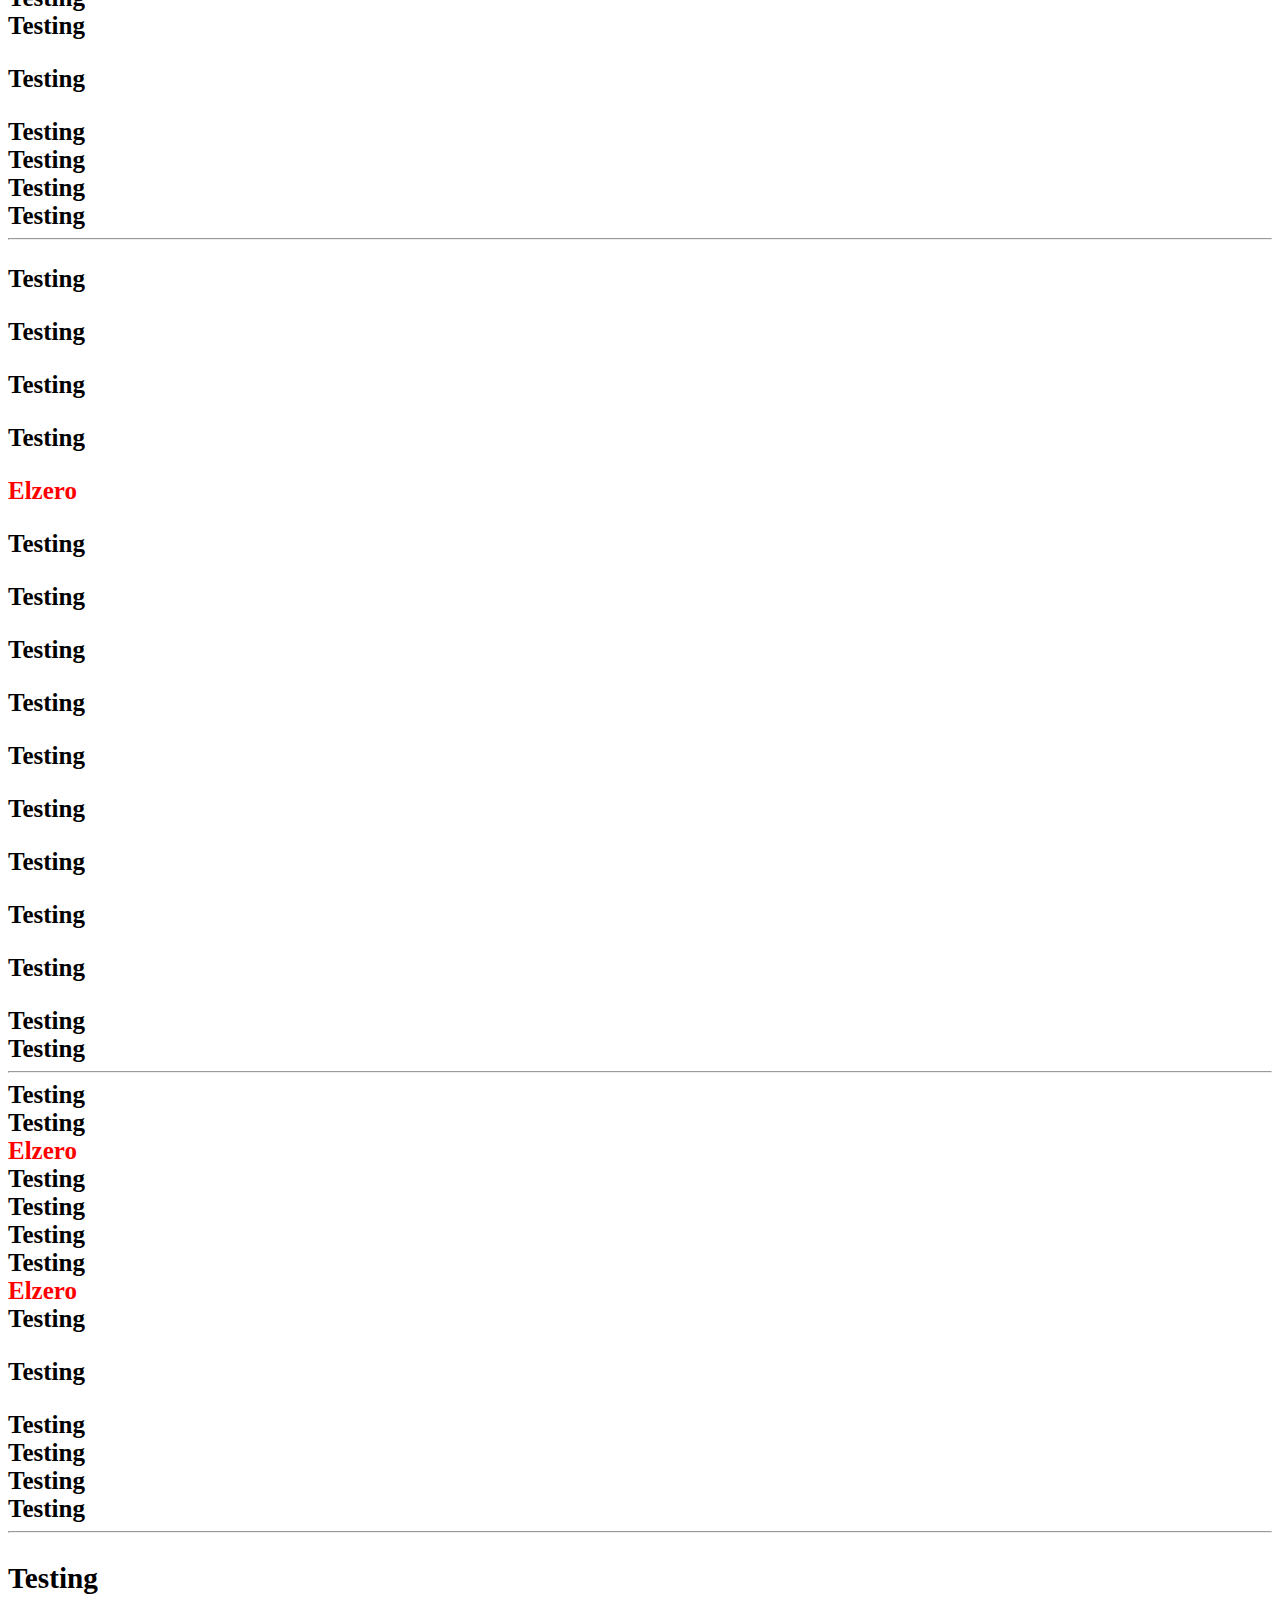
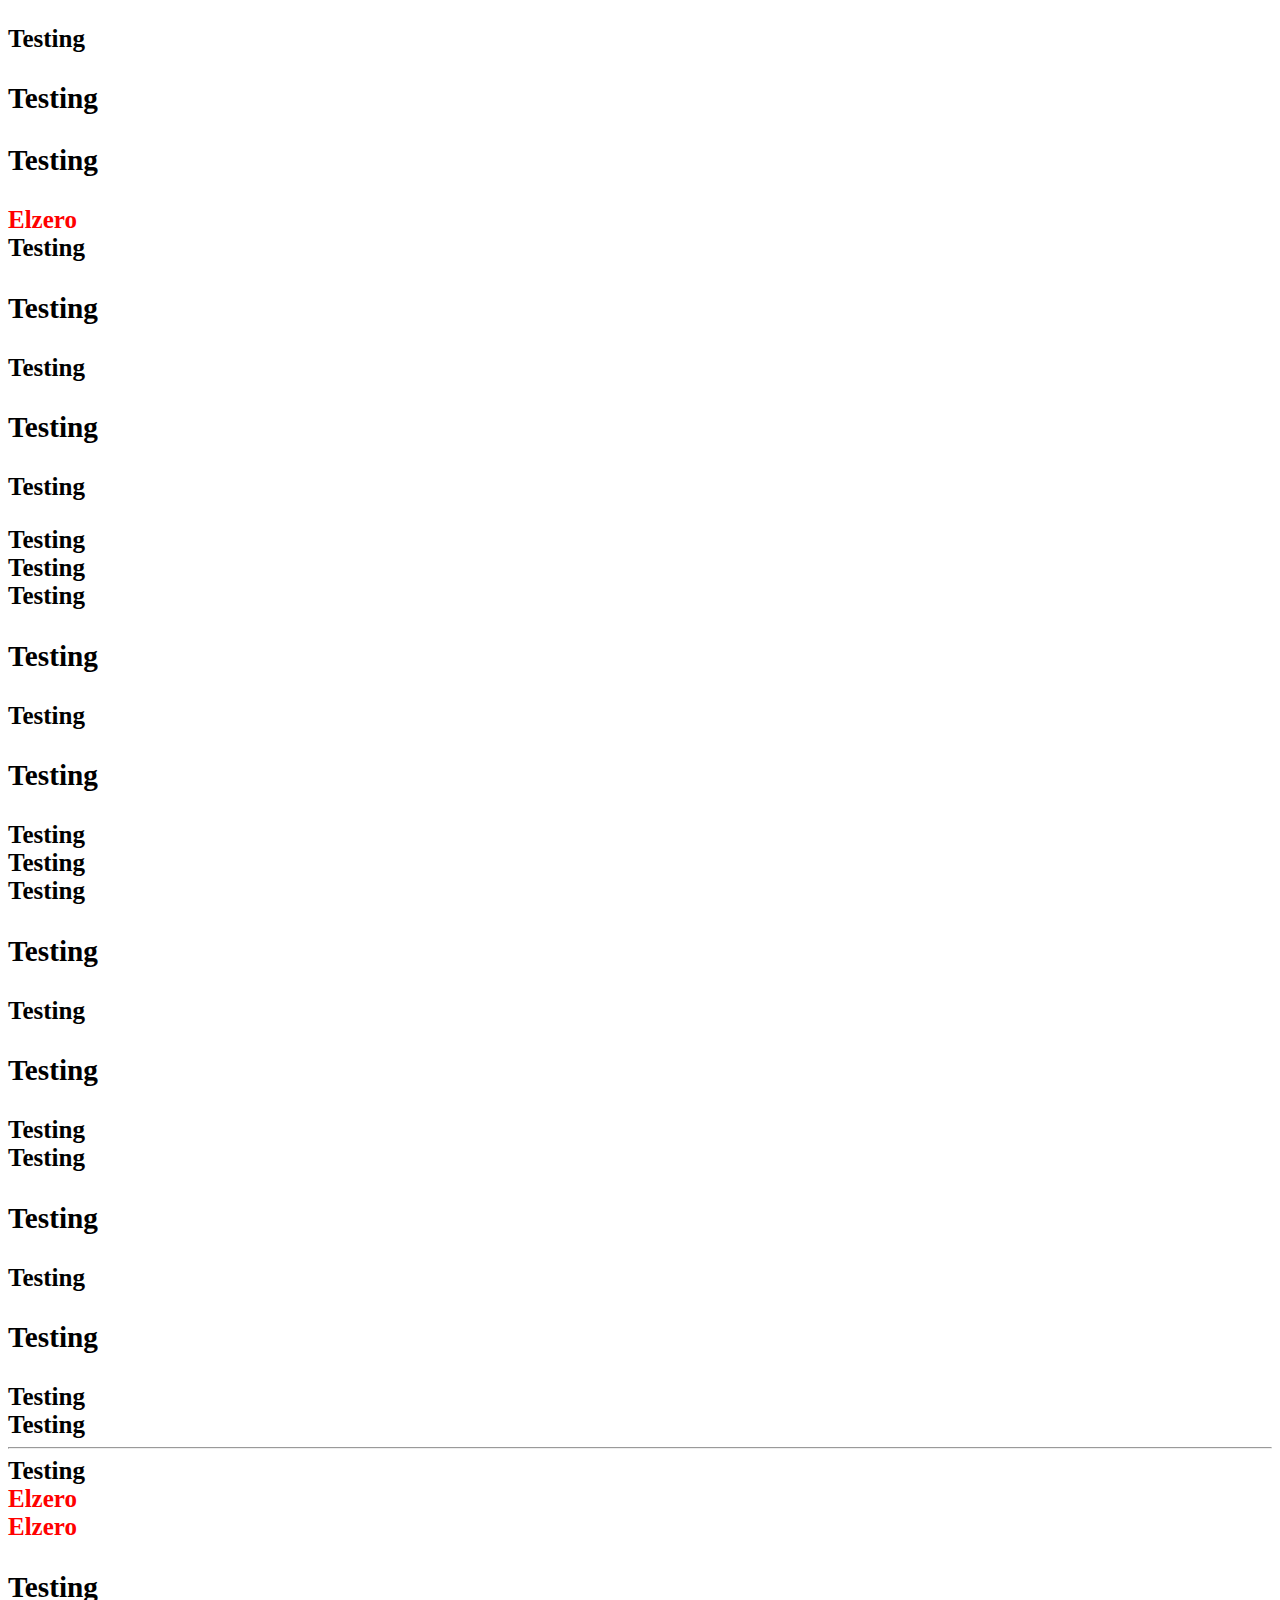
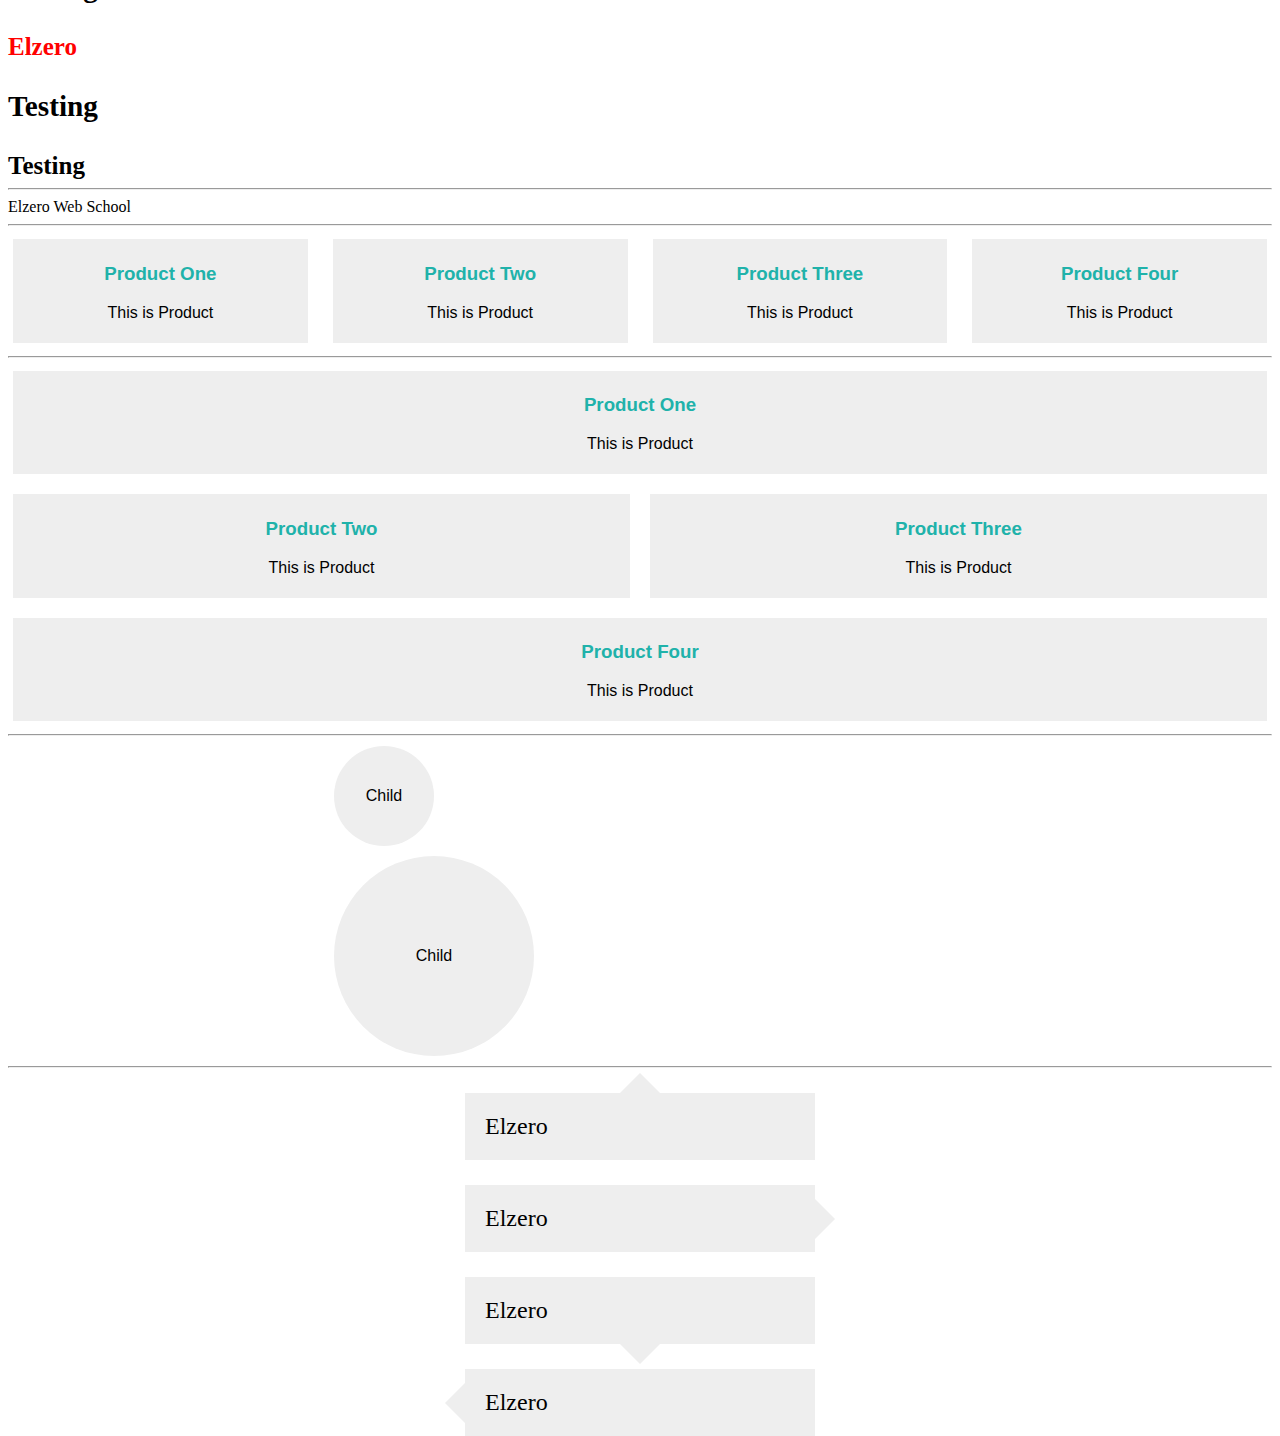
<file: week 8/index.html>
<!DOCTYPE html>
<html lang="en">
  <head>
    <meta charset="UTF-8" />
    <meta name="viewport" content="width=device-width, initial-scale=1.0" />
    <link rel="stylesheet" href="styles.css" />
    <link rel="stylesheet" href="styles.css" media="print" />
    <title>Document</title>
  </head>
  <body>
    <!-- TASK 74 -->
    <div class="container"></div>
    <hr />

    <!-- TASK 75 -->
    <div class="container-2"></div>
    <hr />

    <!-- TASK 76 -->
    <span></span>
    <hr />

    <!-- TASK 77 -->
    <div class="anime">
      <div class="letter-E">
        <div class="one"></div>
        <div class="two"></div>
        <div class="three"></div>
        <div class="four"></div>
        <div class="five"></div>
      </div>
      <div class="letter-L">
        <div class="six"></div>
        <div class="seven"></div>
      </div>
    </div>
    <hr />

    <!-- TASK 78 -->
    <div class="selectors-1">
      <div class="main red">Elzero</div>
      <div class="main">Testing</div>
      <div class="red">Testing</div>
      <div class="main red">Elzero</div>
      <p class="main red">Testing</p>
    </div>
    <hr />

    <!-- TASK 79 -->
    <div class="parent-2">
      <div class="child">Testing</div>
      <div class="child">Elzero</div>
    </div>
    <div class="parent-2">
      <div>
        <div class="child">Testing</div>
      </div>
    </div>
    <div class="child">Testing</div>
    <hr />

    <!-- TASK 80 -->
    <div class="parent-3">
      <div class="baby">Testing</div>
      <div class="baby">Testing</div>
    </div>
    <div class="parent-3">
      <div class="baby">Elzero</div>
    </div>
    <div class="parent-3">
      <div>
        <div>Testing</div>
      </div>
      <div class="baby">Testing</div>
    </div>
    <div class="baby">Testing</div>
    <hr />

    <!-- TASK 81 -->
    <div class="selectors-2">
      <p>Testing</p>
      <div>Testing</div>
      <div>Testing</div>
      <div title="Elzero">Elzero</div>
      <div title="Hello">Elzero</div>
      <div title="HTML">Elzero</div>
      <div>Testing</div>
      <div class="no-need" title="Elzero">Testing</div>
      <div class="parent-4">
        <div>Testing</div>
        <p>Testing</p>
        <div>Testing</div>
        <div title="Elzero">Testing</div>
        <div>Testing</div>
        <div title="Elzero">Testing</div>
      </div>
    </div>
    <hr />

    <!-- TASK 82 -->
    <div class="selectors-3">
      <p>Testing</p>
      <div title="Elzero">Testing</div>
      <p>Testing</p>
    </div>
    <div class="selectors-3">
      <p>Testing</p>
      <div title="Elzero">Elzero</div>
    </div>
    <div class="selectors-3">
      <p>Testing</p>
      <div title="Elzero">Testing</div>
    </div>
    <div class="selectors-3">
      <p>Testing</p>
      <p>Testing</p>
      <div class="no-need" title="Elzero">Testing</div>
    </div>
    <div class="selectors-3">
      <p title="Elzero">Testing</p>
      <p title="Elzero">Testing</p>
      <div>Testing</div>
    </div>
    <div class="selectors-3">
      <p>Testing</p>
      <div>Testing</div>
      <div>Testing</div>
    </div>
    <hr />

    <!-- TASK 83 -->
    <div class="selectors-4">
      <div>Testing</div>
      <div>Testing</div>
      <div>Elzero</div>
      <div>Testing</div>
    </div>
    <div class="selectors-4">
      <div>Testing</div>
      <div>Testing</div>
      <div>Testing</div>
      <div>Elzero</div>
      <div>Testing</div>
      <p>Testing</p>
    </div>
    <div class="selectors-4">
      <div>Testing</div>
      <div>Testing</div>
      <div>Testing</div>
      <div>Testing</div>
    </div>
    <hr />

    <!-- TASK 84 -->
    <div class="selectors-5">
      <h3>Testing</h3>
      <div>Testing</div>
      <h3>Testing</h3>
      <h3>Testing</h3>
      <div>Elzero</div>
      <div>Testing</div>
    </div>
    <div class="selectors-5">
      <h3>Testing</h3>
      <div>Testing</div>
      <h3>Testing</h3>
      <p>Testing</p>
      <div>Testing</div>
      <div>Testing</div>
    </div>
    <div class="selectors-5">
      <div>Testing</div>
      <h3>Testing</h3>
      <div>Testing</div>
      <h3>Testing</h3>
      <div class="no-need">Testing</div>
      <div>Testing</div>
      <div>Testing</div>
    </div>
    <div class="selectors-5">
      <h3>Testing</h3>
      <div>Testing</div>
      <h3>Testing</h3>
      <div>Testing</div>
      <div>Testing</div>
    </div>
    <div class="selectors-5">
      <h3>Testing</h3>
      <div>Testing</div>
      <h3>Testing</h3>
      <div>Testing</div>
      <div>Testing</div>
    </div>
    <hr />

    <!-- TASK 85 -->
    <div class="selectors-6">
      <div>Testing</div>
      <div>Elzero</div>
      <div>Elzero</div>
      <h3>Testing</h3>
      <p>Elzero</p>
      <h3>Testing</h3>
      <div>Testing</div>
    </div>
    <hr />

    <!-- TASK 86 -->
    <div class="assign-one">Elzero Web School</div>
    <hr />

    <!-- TASK 87 -->
    <div class="product-container">
      <div class="product">
        <h3>Product One</h3>
        <p>This is Product</p>
      </div>
      <div class="product">
        <h3>Product Two</h3>
        <p>This is Product</p>
      </div>
      <div class="product">
        <h3>Product Three</h3>
        <p>This is Product</p>
      </div>
      <div class="product">
        <h3>Product Four</h3>
        <p>This is Product</p>
      </div>
    </div>
    <hr />

    <!-- TASK 88 -->
    <div class="product-container2">
      <div class="product2-1">
        <h3>Product One</h3>
        <p>This is Product</p>
      </div>
      <div class="product2-2">
        <h3>Product Two</h3>
        <p>This is Product</p>
      </div>
      <div class="product2-3">
        <h3>Product Three</h3>
        <p>This is Product</p>
      </div>
      <div class="product2-4">
        <h3>Product Four</h3>
        <p>This is Product</p>
      </div>
    </div>
    <hr />

    <!-- TASK 89 -->
    <div class="framework center-position">
      <div class="framework-child center-flex circle-100"><p>Child</p></div>
      <div class="framework-child center-flex circle-200"><p>Child</p></div>
    </div>
    <hr />

    <!-- TASK 90 -->
    <div class="global-values">
      <div class="arrow top">Elzero</div>
      <div class="arrow right">Elzero</div>
      <div class="arrow bottom">Elzero</div>
      <div class="arrow left">Elzero</div>
    </div>
  </body>
</html>
</file>
<file: week 1/styles.css>
body {
  font-family: Arial, Helvetica, sans-serif;
  margin: 0;
  padding: 0;
}
/* TASK 5 */
.container div {
  position: relative;
  width: 500px;
  margin: 20px auto;
  padding: 20px;
}
.assign-1-shape-1 {
  background-color: rgba(137, 43, 226, 0.734);
  border-color: rgba(137, 43, 226, 0.734);
  color: white;
}

.assign-1-shape-2 {
  background-color: #892be25a;
  border-color: #892be25a;
  color: white;
}

.assign-1-shape-3 {
  background-color: hsla(271, 76%, 53%, 0.105);
  border-color: hsla(271, 76%, 53%, 0.105);
  color: white;
}

/* TASK 6 */
.container-2 div,
.container-3 div,
.container-4 div {
  width: 400px;
  height: 400px;
  display: inline-block;
  color: white;
  margin: 15px;
  background-color: rgba(0, 0, 0, 0.05);
}

.assign-2-shape-1 {
  background-image: url(https://elzero.org/wp-content/uploads/2021/02/css-assignment-5-8.png);
  background-repeat: no-repeat;
}

.assign-2-shape-2 {
  background-image: url(https://elzero.org/wp-content/uploads/2021/02/css-assignment-5-8.png);
  background-repeat: repeat-y;
}

.assign-2-shape-3 {
  background-image: url(https://elzero.org/wp-content/uploads/2021/02/css-assignment-5-8.png);
  background-repeat: repeat-x;
}

.assign-2-shape-4 {
  background-image: url(https://elzero.org/wp-content/uploads/2021/02/css-assignment-5-8.png);
}

/* TASK 7 */
.assign-3-shape-1 {
  background-image: url(https://elzero.org/wp-content/uploads/2021/02/css-assignment-5-8.png);
  background-repeat: no-repeat;
}

.assign-3-shape-2 {
  background-image: url(https://elzero.org/wp-content/uploads/2021/02/css-assignment-5-8.png);
  background-repeat: repeat-y;
  background-position: right;
}

.assign-3-shape-3 {
  background-image: url(https://elzero.org/wp-content/uploads/2021/02/css-assignment-5-8.png);
  background-repeat: repeat-x;
  background-position: bottom;
}

.assign-3-shape-4 {
  background-image: url(https://elzero.org/wp-content/uploads/2021/02/css-assignment-5-8.png);
}

/* TASK 8 */
.assign-4-shape-1 {
  background-image: url(https://elzero.org/wp-content/uploads/2021/02/css-assignment-5-8.png);
  background-size: 80% 80%;
  background-repeat: no-repeat;
}

.assign-4-shape-2 {
  background-image: url(https://elzero.org/wp-content/uploads/2021/02/css-assignment-5-8.png);
  background-size: 80% 80%;
  background-repeat: repeat-y;
  background-position: right;
}

.assign-4-shape-3 {
  background-image: url(https://elzero.org/wp-content/uploads/2021/02/css-assignment-5-8.png);
  background-size: 80% 80%;
  background-repeat: repeat-x;
  background-position: bottom;
}

.assign-4-shape-4 {
  background-image: url(https://elzero.org/wp-content/uploads/2021/02/css-assignment-5-8.png);
  background-repeat: no-repeat;
  background-position: bottom right;
}

/* TASK 9 */
.container-5 div {
  margin: 15px;
  padding: 10px;
  display: inline-block;
  outline: 5px solid black;
  background-color: rgba(0, 0, 0, 0.068);
}

.shape-1 {
  border: 8px solid red;
}

.shape-2 {
  border-width: 8px;
  border-style: solid;
  border-color: blue green;
}

.shape-3 {
  border-width: 5px;
  border-style: dashed;
  border-color: red green blue yellow;
}

/* TASK 10 */
.container-6 div {
  width: 400px;
  padding: 10px;
  margin: 20px 20px;
  display: block;
  background-color: rgba(0, 0, 0, 0.051);
}

.element-1 {
  border-left: 5px solid rgb(239, 68, 205);
  outline: 10px solid rgba(0, 0, 0, 0.051);
}

.element-2 {
  visibility: hidden;
}

.element-3 {
  border-left: 5px solid rgb(48, 109, 46);
  outline: 10px solid rgba(0, 0, 0, 0.051);
}
</file>
<file: week 2/styles.css>
body {
  height: 300vh;
  font-family: Arial, Helvetica, sans-serif;
}

/* TASK 13 */
.parent .child span {
  color: red;
}
.parent .title {
  color: blue;
}
.parent p {
  color: green;
}
.title {
  color: green;
}

/* TASK 14 */
.assign-2 {
  background-color: #eee;
}
.one-1,
.two-1,
.three-1 {
  width: fit-content;
  max-width: 400px;
  max-height: 100px;
  color: white;
  margin: 10px;
  padding: 10px;
  background-color: #972607;
}
.four-1 {
  max-width: 400px;
  max-height: 100px;
  color: white;
  margin: 10px;
  padding: 10px;
  background-color: #972607;
  overflow-y: scroll;
}

/* TASK 17 */
.assign-2-1 span {
  font-family: Arial, Helvetica, sans-serif;
  font-size: 50px;
  text-shadow: 1px 1px red, 2px 2px #009688, 3px 3px blueviolet;
}

/* TASK 18 */
.assign-2-2 {
  font-family: Arial, Helvetica, sans-serif;
  color: black;
}
.assign-2-2 .one {
  text-transform: uppercase;
}
.assign-2-2 .two {
  text-transform: capitalize;
}
.assign-2-2 .three {
  text-transform: lowercase;
}

/* TASK 19 */
.assign-2-3 {
  width: 400px;
  max-height: 50px;
  background-color: #eee;
  padding: 20px;
  white-space: nowrap;
  overflow-x: hidden;
  text-overflow: ellipsis;
}

/* TASK 20 */
a {
  display: block;
  margin-top: 20px;
  margin-bottom: 20px;
  width: 150px;
  height: 90px;
  color: white;
  font-family: Arial, Helvetica, sans-serif;
  font-size: 40px;
  font-weight: bold;
  text-decoration: none;
  text-transform: capitalize;
  text-align: center;
  line-height: 75px;
  padding: 10px;
  border: 1px solid #009688;
  background-color: #009688;
  box-shadow: 0px 10px 0 #004d40;
}

/* TASK 22 */
.container {
  text-align: center;
  width: 300px;
  padding: 10px;
  border: 3px solid red;
  position: relative;
  margin: 0;
}
.task-1 {
  background-color: #eee;
  border: 3px solid red;
  outline: 10px solid white;
  padding: inherit;
  margin: inherit;
}

/* TASK 23 */
.container-2 .open-sans {
  font-family: "open sans", sans-serif;
  font-style: italic;
  text-transform: capitalize;
}
.container-2 .cairo {
  font-family: "cairo", sans-serif;
  text-transform: capitalize;
}
.container-2 .jomhuria {
  font-family: "jomhuria", sans-serif;
  text-transform: capitalize;
}

/* TASK 24 */
.container-3 .fifty {
  font-size: 2.5rem;
  text-transform: capitalize;
  margin-bottom: 0;
}
.container-3 .forty {
  font-size: 2rem;
  text-transform: capitalize;
  margin-top: 0;
  margin-bottom: 0;
}
.container-3 .thirty {
  font-size: 1.5rem;
  text-transform: capitalize;
  margin-top: 0;
}
</file>
<file: week 4/styles.css>
body {
  font-family: Arial, Helvetica, sans-serif;
}
/* TASK 34 */
.box,
.middle {
  margin: 0 auto;
  width: 300px;
  height: 60px;
  background-color: #eee;
  text-align: center;
  line-height: 60px;
}
.middle {
  background-color: red;
}
.box:nth-child(1) {
  margin-bottom: 10px;
}
.box:nth-last-child(1) {
  margin-top: 10px;
}

/* TASK 35 */
.parent-2 {
  margin: 0 auto;
  width: 290px;
  background-color: #eee;
  text-align: left;
  padding: 10px;
}
.parent-2::before {
  position: relative;
  content: "1";
  background-color: red;
  border: 1px solid red;
  padding: 3px;
  left: -16px;
}

/* TASK 36 */
.parent-3 p {
  background-color: #eee;
  padding: 10px;
  width: 350px;
  font-family: Arial, Helvetica, sans-serif;
  position: relative;
  margin: 10px auto;
  border-left: 3px solid #e61d77;
}
.parent-3 p::before {
  content: attr(data-person);
  position: absolute;
  background-color: #eee;
  padding: 10px;
  top: 0px;
  left: -100px;
  width: 50px;
  text-align: center;
}
.parent-3 p::after {
  content: "";
  position: absolute;
  width: 0;
  height: 0;
  background-color: white;
  border-width: 10px;
  border-style: solid;
  border-color: transparent #e61d77 transparent transparent;
  left: -23px;
}

/* TASK 37 */
.parent-4 p {
  font-family: Arial, Helvetica, sans-serif;
  margin: 10px auto;
  background-color: #eee;
  border-right: 5px solid #f83636;
  width: 350px;
  padding: 10px 10px 10px 50px;
  text-align: left;
  counter-increment: my-counter;
  position: relative;
}
.parent-4 p::before {
  content: counter(my-counter);
  position: absolute;
  background-color: #f83636;
  color: white;
  padding: 10px;
  width: 16.5px;
  height: 16.5px;
  line-height: 50%;
  top: 0;
  left: 0;
  display: flex;
  align-items: center;
  justify-content: center;
}

/* TASK 38 */
.assign-1 {
  width: 100px;
  height: 100px;
  border: 2px solid black;
  border-radius: 50px;
  display: inline-flex;
  margin: 20px;
  counter-increment: item;
  position: relative;
  background-color: #eee;
  box-shadow: 5px 5px 0 0 #056df6eb, -5px -5px 0 0 #f605aaeb;
  justify-content: center;
  align-items: center;
}
.assign-1::after {
  content: counter(item);
  color: white;
  position: absolute;
  border-radius: 50%;
  padding: 3px;
  width: 20px;
  height: 20px;
  display: flex;
  justify-content: center;
  align-items: center;
  background-color: black;
  top: -10%;
  right: 40%;
}
.assign-1::before {
  content: "Element";
  font-size: 20px;
}

/* TASK 39 */
.assign-2 {
  margin: 10% auto;
  background-color: #eee;
  width: 100px;
  height: 100px;
  -webkit-border-radius: 10px 50px;
  -moz-border-radius: 10px 50px;
  border-radius: 10px 50px;
  box-shadow: 1px 1px 10px 5px #979797 inset;
}

/* TASK 40 */
.body-contain {
  position: relative;
}
.container {
  width: 275px;
  height: 275px;
  display: inline-block;
  margin: 15px;
  background-color: #eee;
  border: 1px solid #eee;
}
.container p {
  width: 200px;
  display: inline-block;
  margin: 25px;
  background-color: #4aa1f8;
  text-align: center;
  padding: 10px;
  border-radius: 5px;
  color: white;
  font-size: 20px;
  font-weight: bold;
}
.item {
  width: 180px;
  height: 180px;
  color: black;
  position: relative;
  background-color: #d3d0d0;
  border-radius: 50%;
  text-align: center;
  font-size: 60px;
  display: flex;
  justify-content: center;
  align-items: center;
  margin: 0;
  left: 15%;
  bottom: 10px;
}
.body-contain::after {
  content: "";
  position: absolute;
  height: 85%;
  top: 20px;
  left: 36%;
  border: 1px solid;
  border-color: #4aa1f8;
}
.body-contain::before {
  content: "or";
  position: absolute;
  color: white;
  font-weight: bold;
  width: 25px;
  height: 25px;
  top: 50%;
  left: 35%;
  background-color: #4aa1f8;
  border-radius: 50%;
  z-index: 1;
  display: flex;
  justify-content: center;
  align-items: center;
}
</file>
<file: week 5/styles.css>
/* :root {
  --mainColor: #009688;
  --mainPadding: 10px;
} */

body {
  font-family: Arial, Helvetica, sans-serif;
}

/* TASK 42 */
.container {
  top: 0;
  width: 300px;
  height: 100px;
  background-color: #eee;
  padding: 30px;
  position: relative;
  transition: top 0.5s ease;
  margin-bottom: 50px;
}
.go-up {
  position: absolute;
  top: 0;
  left: 50px;
}
.child {
  position: absolute;
  background-color: #cdc9c987;
  width: 300px;
  text-align: center;
  left: 30px;
  margin-top: 20px;
  top: 20px;
  transition: top 0.5s ease;
}
.container:hover {
  top: 20px;
}
.child:hover {
  top: 40px;
}

/* TASK 43 */
.container-2 {
  width: 400px;
  font-size: 20px !important;
  background-color: #eee !important;
  color: black !important;
  border: none !important;
  text-indent: -9999px;
  position: relative;
}
.container-2::after {
  position: absolute;
  content: "Elzero";
  top: 0;
  left: 160px;
  text-indent: 0;
  padding: 20px;
  color: black;
}

/* TASK 44 */
.container-3 div {
  color: var(--mainColor, red);
  padding: var(--mainPadding, 10px);
  border: 3px solid var(--mainColor, black);
  margin: 10px;
  width: 200px;
}

/* TASK 46 */
.container-2-1 {
  width: 100px;
  height: 100px;
  display: flex;
  background-color: #eee;
  border-radius: 50%;
  justify-content: center;
  align-items: center;
  color: #ff5900;
  box-shadow: 5px 0 0 0 #ff5900, -5px 0 0 0 rgb(1, 130, 205);
}

/* TASK 47 */
.parent {
  width: 600px;
  height: 300px;
  margin: 0 auto;
  background-color: #eee;
  display: flex;
  flex-wrap: wrap;
  justify-content: space-around;
  align-items: stretch;
  align-content: space-between;
}
.parent div {
  background-color: rgb(247, 65, 65);
  color: white;
  width: 28%;
  height: 5%;
  margin: 1%;
  padding: 10px;
  text-align: center;
}

/* TASK 48 */
.parent-2 {
  width: 600px;
  height: 300px;
  padding: 10px;
  margin: 10px auto;
  background-color: #eee;
  display: flex;
  flex-flow: row wrap;
  justify-content: space-between;
}
.parent-2 div {
  width: calc(95% / 3);
  height: 50%;
  background-color: #597d8c;
  color: white;
  display: flex;
  justify-content: center;
  align-items: center;
}
.parent-2 .one {
  height: 40px;
  order: 6;
  align-self: flex-end;
}
.parent-2 .two {
  order: 5;
}
.parent-2 .three {
  height: 40px;
  order: 3;
}
.parent-2 .four {
  order: 3;
}
.parent-2 .five {
  order: 4;
}
.parent-2 .sex {
  order: 1;
}

/* TASK 49 */
.parent-3 {
  width: 600px;
  height: 300px;
  padding: 10px;
  margin: 10px auto;
  background-color: #eee;
  display: flex;
  flex-flow: column wrap;
  justify-content: space-between;
}
.parent-3 div {
  background-color: rgb(3, 146, 127);
  color: white;
  height: (95% / 3);
  display: flex;
  justify-content: center;
  align-items: center;
}
.parent-3 .one-2 {
  height: 70px;
  width: 20px;
  align-self: flex-end;
  padding: 10px;
}
.parent-3 .two-2 {
  height: 70px;
  width: 50%;
}
.parent-3 .three-2 {
  height: 70px;
  width: 20px;
  align-self: flex-end;
  padding: 10px;
}

/* TASK 50 */
.parent-4 {
  width: 600px;
  height: 300px;
  padding: 10px;
  margin: 10px auto;
  background-color: #eee;
  display: flex;
  justify-content: space-between;
}
.parent-4 div {
  width: calc(50% / 3);
  height: 50%;
  display: flex;
  justify-content: center;
  align-items: center;
  color: white;
}
.parent-4 .one-3 {
  background-color: #f0702b;
  order: 0;
}
.parent-4 .two-3 {
  background-color: #3bf056;
  align-self: flex-end;
}
.parent-4 .three-3 {
  background-color: #9a4511;
  order: 3;
}
.parent-4 .four-3 {
  background-color: #a134f4;
  align-self: flex-end;
  order: -1;
}

/* TASK 51 */

/* This part is highlithed in order not to affect the rest of the file */
/* :root {
  --background-color: #ccc;
  --margin: 10px;
  --padding: 10px;
}
* {
  margin: 0;
  padding: 0;
  box-sizing: border-box;
} */
.page {
  height: 100vh;
  background-color: #eee;
  display: flex;
  flex-direction: column;
}
.header {
  display: flex;
  justify-content: space-between;
}
.logo,
.links {
  background-color: var(--background-color);
  margin: var(--margin);
  padding: var(--padding);
  display: flex;
  justify-content: center;
  flex-wrap: wrap;
  align-content: center;
  width: calc(100% / 6);
  height: 40px;
}
.logo {
  align-items: center;
}
.links {
  flex-grow: 1;
  justify-content: flex-end;
}
li {
  padding: var(--padding);
  list-style-type: none;
}
.main-area {
  display: flex;
  justify-content: space-between;
  height: 80%;
}
.content,
.sidebar {
  display: flex;
  width: calc(100% / 2);
  background-color: var(--background-color);
  margin: var(--margin);
  padding: var(--padding);
}
.footer {
  display: flex;
  justify-content: space-between;
  background-color: var(--background-color);
  margin: var(--margin);
  padding: var(--padding);
}
</file>
<file: week 6/styles.css>
body {
  margin: 0;
  padding: 0;
}
hr {
  margin: 10px 0;
}
/* TASK 54 */
.container {
  margin: 20px auto;
  width: 600px;
  text-align: center;
  font-size: 40px;
  letter-spacing: 4.5px;
  font-weight: bold;
  background-color: #eee;
  border: 1px solid gray;
  padding: 10px;
  position: relative;
}
.container::before {
  content: "";
  position: absolute;
  top: -10px;
  bottom: -10px;
  right: -10px;
  left: -10px;
  z-index: -1;
  background-image: linear-gradient(
    to right,
    #f64646 20%,
    #3498db 20%,
    #3498db 40%,
    #2ecc71 40%,
    #2ecc71 60%,
    #f34467 60%,
    #f34467 80%,
    #8e44ad 20%
  );
}
.container::first-letter {
  color: #f64646;
}

/* TASK 55 */
.elzero,
.two,
.three {
  font-family: Arial, Helvetica, sans-serif;
  width: 600px;
  background-color: #eee;
  padding: 15px;
  margin: 10px auto;
  position: relative;
}
.two,
.three {
  color: #a39b9bd4;
}
.elzero::before,
.two::before,
.three::before {
  content: "";
  position: absolute;
  top: 0;
  bottom: -3px;
  right: 0;
  left: 0;
  background-image: linear-gradient(
    to right,
    #f64646 50%,
    #f64646 50%,
    #2eccb2 50%
  );
  z-index: -1;
}
.elzero {
  caret-color: #f64646;
}

/* TASK 57 */
.grid {
  background-color: #ddd;
  padding: 20px;
  width: 800px;
  height: 400px;
  margin: 0 auto;
  display: grid;
  grid-template-columns: repeat(3, 1fr);
  grid-template-rows: 70px auto;
}
.grid div {
  background-color: #6b9297;
  margin: 10px;
  color: white;
  font-family: Arial, Helvetica, sans-serif;
  counter-increment: number;
  display: flex;
  justify-content: center;
  font-weight: bold;
  font-size: 20px;
  align-items: center;
}
.grid div::before {
  content: "Element " counter(number);
}

/* TASK 58 */
.layout {
  display: grid;
  grid-template-columns: 3fr 1fr;
  grid-template-rows: auto 1fr auto;
  grid-template-areas:
    "header header"
    "section aside"
    "footer footer";
  color: white;
  font-family: Arial, Helvetica, sans-serif;
}
header {
  grid-area: header;
  background-color: #3498db;
  padding: 1rem;
}
header::before {
  content: "Header";
}
section {
  grid-area: section;
  background-color: #ec6425;
  padding: 10rem;
  position: relative;
}
section::before {
  content: "Section";
  position: absolute;
  left: 15px;
  top: 15px;
}
aside {
  grid-area: aside;
  background-color: #737170;
  position: relative;
}
aside::before {
  content: "Aside";
  position: absolute;
  left: 15px;
  top: 15px;
}
footer {
  grid-area: footer;
  background-color: #268d9f;
  padding: 1rem;
}
footer::before {
  content: "Footer";
}

/* TASK 59 */
.grid-2 {
  background-color: #ddd;
  padding: 20px;
  width: 800px;
  height: 400px;
  margin: 0 auto;
  color: white;
  font-family: Arial, Helvetica, sans-serif;
  font-weight: bold;
  display: grid;
  grid-template-columns: auto 1fr 1fr auto;
  grid-template-rows: 1fr auto;
}
.grid-2 div {
  background-color: #50504f;
  margin: 10px;
  display: grid;
  place-items: center;
}

/* TASK 60 */
.grid-3 {
  background-color: #ddd;
  padding: 20px;
  width: 800px;
  height: 400px;
  margin: 0 auto;
  color: white;
  font-family: Arial, Helvetica, sans-serif;
  font-weight: bold;
  font-size: 20px;
  display: grid;
  grid-template-columns: repeat(5, 1fr);
  gap: 15px;
}
.grid-3 div {
  background-color: #3498db;
  display: grid;
  place-items: center;
}
.grid-3 .eight {
  grid-area: 1 / 1 / 2 / 6;
}
.grid-3 .two-3 {
  grid-area: 2 / 1 / 3 / 4;
}
.grid-3 .three-3 {
  grid-area: 2 / 4 / 3 / 6;
}
.grid-3 .four {
  grid-area: 3 / 1 / 4 / 3;
}
.grid-3 .six {
  grid-area: 4 / 1 / 5 / 3;
}
.grid-3 .seven {
  grid-area: 5 / 1 / 6 / 3;
}
.grid-3 .five {
  grid-area: 3 / 3 / 6 / 6;
}
.grid-3 .one {
  grid-area: 6 / 1 / 7 / 6;
}

/* TASK 61 */
.grid-4 {
  background-color: #ddd;
  padding: 20px;
  width: 800px;
  height: 400px;
  margin: 0 auto;
  color: white;
  font-family: Arial, Helvetica, sans-serif;
  font-weight: bold;
  font-size: 20px;
  display: grid;
  grid-template-columns: 1fr 1fr;
  gap: 15px;
  align-content: space-between;
}
.grid-4 div {
  background-color: rgb(235, 62, 120);
  height: 25px;
  display: grid;
  place-items: center;
}

/* TASK 62 */
* {
  box-sizing: border-box;
  margin: 0;
  padding: 0;
  font-family: Arial, Helvetica, sans-serif;
}
.grid-5 {
  background-color: #eee;
  width: 100%;
  height: 100%;
  padding: 30px;
  display: grid;
  grid-template-columns: repeat(4, 1fr);
  grid-template-rows: repeat(13, 1fr);
  gap: 10px;
}
.grid-5 div {
  padding: 20px;
  background-color: white;
  position: relative;
}
.grid-5 .title-3,
.grid-5 .title-5,
.grid-5 .title-8 {
  background-color: black;
  color: white;
}
.grid-5 .title-1 {
  grid-area: 1 / 1 / span 3 / span 2;
}
.grid-5 .title-2 {
  grid-area: 1 / 3 / span 3 / 4;
}
.grid-5 .title-3 {
  grid-area: 1 / 4 / span 11 / 5;
}
.grid-5 .title-4 {
  grid-area: 4 / 1 / span 8 / 2;
}
.grid-5 .title-5 {
  grid-area: 4 / 2 / span 4 / 4;
}
.grid-5 .title-6 {
  grid-area: 8 / 2 / span 4 / 4;
}
.grid-5 .title-7 {
  grid-area: 12 / 1 / span 2 / 2;
}
.grid-5 .title-8 {
  grid-area: 12 / 2 / span 2 / 3;
}
.grid-5 .title-9 {
  grid-area: 12 / 3 / span 2 / 4;
}
.grid-5 .title-10 {
  grid-area: 12 / 4 / span 2 / 5;
}
h5 {
  color: #a6a5a5;
  margin: 5px 0 10px;
}
p {
  font-size: 13px;
  margin: 10px 0 0;
}
.grid-5 div::before {
  content: "";
  position: absolute;
  background-color: #fb5a27;
  height: 5px;
  width: 100%;
  left: 0;
  bottom: 0;
}
.grid-5 div::after {
  content: "''";
  position: absolute;
  color: #ccc;
  font-size: 50px;
  right: 10px;
  bottom: -20px;
  transform: rotate(20deg);
}
</file>
<file: week 7/styles.css>
/* TASK 65 */
.container {
  width: 300px;
  height: 200px;
  margin: 30px auto;
  background-color: #eee;
  display: flex;
  justify-content: center;
  align-items: center;
  font-size: 40px;
  color: #3db4eb;
  font-weight: bold;
  position: relative;
}
.container::before {
  content: "";
  width: 300px;
  height: 200px;
  position: absolute;
  background-color: #ff4081;
  z-index: -1;
}
.container::after {
  content: "";
  width: 300px;
  height: 200px;
  position: absolute;
  background-color: #3db4eb;
  z-index: -1;
}
.container::after {
  transform: scaleX(1) rotate(-5deg);
}
.container::before {
  transform: scaleX(1) rotate(5deg);
}

/* TASK 66 */
.container-2 {
  width: 200px;
  height: 200px;
  margin: 30px auto;
  background-color: #eee;
  font-size: 27px;
  font-weight: bold;
  display: flex;
  justify-content: center;
  align-items: center;
  border: 1px solid rgba(0, 0, 0, 0.249);
  border-radius: 50%;
  position: relative;
}
.container-2::before {
  content: "";
  width: 200px;
  height: 200px;
  position: absolute;
  border: 10px solid;
  border-radius: 50%;
  border-color: #ff4081 #ff4081 #ff4081 transparent;
}
.container-2::after {
  content: "";
  width: 220px;
  height: 220px;
  position: absolute;
  border: 10px solid;
  border-radius: 50%;
  border-color: #3db4eb #3db4eb #3db4eb transparent;
  transform: rotate(180deg);
  transition: transform 0.5s ease;
}
.container-2::after {
  transform: rotate(180deg);
}

/* TASK 66 */
.on--hover:hover::after {
  transform: rotate(0deg);
}
.on--hover:hover::before {
  transform: rotate(180deg);
  transition: transform 0.5s ease;
}

/* TASK 68 */
.container-3 {
  width: 150px;
  margin: 20px auto;
  height: 70px;
  display: flex;
  justify-content: center;
  align-items: center;
  background-color: #ff5522;
  color: white;
  position: relative;
}
.container-3::after {
  content: "";
  width: 100%;
  height: 100%;
  left: 0;
  position: absolute;
  background-color: #ff5522;
  transform: skewX(20deg) rotate(10deg);
  z-index: -1;
}
.container-3::before {
  content: "";
  width: 100%;
  height: 100%;
  left: 0;
  position: absolute;
  background-color: #ff5522;
  transform: skewX(-20deg) rotate(-10deg);
  z-index: -1;
}

/* TASK 70 */
.container-4 {
  width: 150px;
  margin: 20px auto;
  height: 70px;
  display: flex;
  justify-content: center;
  align-items: center;
  background-color: #0a9874;
  color: white;
  position: relative;
}
.container-4::before {
  content: "";
  top: 0;
  left: -10px;
  width: 20px;
  height: 99%;
  background-color: #0a9874;
  position: absolute;
  transform: skew(15deg);
}

.container-4::after {
  content: "";
  top: 0;
  left: -30px;
  width: 15px;
  height: 99%;
  background-color: #0a9874;
  position: absolute;
  transform: skew(15deg);
}

/* TASK 71 */
.container-5 {
  width: 200px;
  height: 200px;
  margin: 100px auto 0;
  background-color: #5b7788;
  position: relative;
  border-bottom: 5px solid black;
}
.container-5::after {
  content: "";
  position: absolute;
  width: 69%;
  height: 69%;
  top: -70px;
  transform: translate(20%) rotate(45deg);
  background-color: black;
  border-bottom: 5px solid white;
  border-right: 5px solid white;
}
.container-5::before {
  content: "Elzero";
  position: absolute;
  color: white;
  font-family: Arial, Helvetica, sans-serif;
  bottom: 7px;
  left: 7px;
}

/* TASK 72 */
.container-6 {
  width: 200px;
  height: 200px;
  margin: 20px auto;
  background-color: #ff4081;
  position: relative;
  transform-style: preserve-3d;
  transition: transform 0.6s;
}
.container-6::after {
  content: "Front";
  color: white;
  display: flex;
  justify-content: center;
  align-items: center;
  font-size: 40px;
  font-family: Arial, Helvetica, sans-serif;
  position: absolute;
  width: 100%;
  height: 100%;
  background-color: #ff4081;
  backface-visibility: hidden;
}
.container-6::before {
  content: "Back";
  color: white;
  display: flex;
  justify-content: center;
  align-items: center;
  font-size: 40px;
  font-family: Arial, Helvetica, sans-serif;
  position: absolute;
  width: 100%;
  height: 100%;
  background-color: #3db4eb;
  transform: rotateY(180deg);
}
.container-6:hover {
  transform: rotateY(180deg);
}
.on-x::before {
  transform: rotateX(180deg);
}
.on-x:hover {
  transform: rotateX(180deg);
}
</file>
<file: week 8/styles.css>
* {
  box-sizing: border-box;
}
/* TASK 74 */
.container {
  width: 100px;
  height: 100px;
  margin: 0 auto;
  position: relative;
  border: 5px solid;
  border-radius: 50%;
  border-color: #eea231 #eea231 #eea231 transparent;
  animation-name: first-anime;
  animation-iteration-count: infinite;
  animation-timing-function: linear;
  animation-duration: 1s;
}
.container:hover {
  animation-play-state: paused;
}
.container::after {
  content: "";
  position: absolute;
  width: 80%;
  height: 80%;
  left: 5px;
  top: 5px;
  border: 5px solid;
  border-radius: 50%;
  border-color: #3db4eb transparent #3db4eb #3db4eb;
}
.container::before {
  content: "";
  position: absolute;
  width: 60%;
  height: 60%;
  left: 15px;
  top: 15px;
  border: 5px solid;
  border-radius: 50%;
  border-color: #ff4081 #ff4081 transparent #ff4081;
}
@keyframes first-anime {
  from {
    transform: rotate(0turn);
  }
  to {
    transform: rotate(1turn);
  }
}

/* TASK 75 */
.container-2 {
  width: 100px;
  height: 100px;
  margin: 0 auto;
  position: relative;
  border: 7px solid;
  border-radius: 50%;
  border-color: black black transparent black;
  animation-name: second-anime;
  animation-iteration-count: infinite;
  animation-timing-function: linear;
  animation-play-state: paused;
  animation-duration: 8s;
}
.container-2::after {
  content: "";
  position: absolute;
  width: 75%;
  height: 75%;
  left: 4px;
  top: 4px;
  border: 7px solid;
  border-radius: 50%;
  border-color: #eea231 #eea231 transparent #eea231;
  animation-name: second-anime;
  animation-iteration-count: infinite;
  animation-timing-function: linear;
  animation-play-state: paused;
  animation-duration: 4s;
}
.container-2::before {
  content: "";
  width: 50%;
  height: 50%;
  left: 15px;
  top: 15px;
  position: absolute;
  border: 7px solid;
  border-radius: 50%;
  border-color: #3db4eb #3db4eb transparent;
  animation-name: second-anime;
  animation-iteration-count: infinite;
  animation-timing-function: linear;
  animation-play-state: paused;
  animation-duration: 1s;
}
@keyframes second-anime {
  from {
    transform: rotate(0turn);
  }
  to {
    transform: rotate(1turn);
  }
}
.container-2:hover,
.container-2:hover::after,
.container-2:hover::before {
  animation-play-state: running;
}

/* TASK 76 */
span {
  width: 100px;
  height: 100px;
  margin: 0 auto;
  border: 10px solid;
  border-radius: 50%;
  border-color: black black transparent black;
  background-color: #eee;
  display: block;
  animation-name: first-anime;
  animation-iteration-count: infinite;
  animation-timing-function: linear;
  animation-duration: 1s;
}

/* TASK 77 */
.anime {
  width: 500px;
  height: 450px;
  margin: 0 auto;
  display: grid;
  grid-template-columns: repeat(2, 250px);
  gap: 15px;
  position: relative;
}
.letter-E div,
.letter-L div {
  background-color: black;
}
.letter-E,
.letter-L {
  display: grid;
  grid-template-columns: repeat(4, 60px);
  grid-template-rows: repeat(7, 60px);
}
.one {
  grid-area: 1 / 1 / 2 / 5;
}
.two {
  grid-area: 2 / 1 / 4 / 2;
}
.three {
  grid-area: 4 / 1 / 5 / 5;
}
.four {
  grid-area: 5 / 1 / 8 / 2;
}
.five {
  grid-area: 7 / 1 / 8 / 5;
}
.six {
  grid-area: 1 / 1 / 8 / 2;
}
.seven {
  grid-area: 7 / 1 / 8 / 5;
}
.anime::after {
  content: "";
  position: absolute;
  width: 10%;
  height: 10%;
  left: 185px;
  top: 5px;
  background-color: #eea231;
  animation-name: move-e;
  animation-timing-function: linear;
  animation-duration: 6s;
}
.anime::before {
  content: "";
  position: absolute;
  width: 10%;
  height: 10%;
  bottom: 40px;
  right: 0px;
  background-color: #eea231;
  opacity: 0;
  animation-name: move-l;
  animation-timing-function: linear;
  animation-delay: 6s;
  animation-duration: 4s;
}
@keyframes move-e {
  0% {
    left: 185px;
    top: 5px;
  }
  10% {
    left: 5px;
    top: 5px;
  }
  20% {
    left: 5px;
    top: 185px;
  }
  30% {
    top: 185px;
    left: 185px;
  }
  40% {
    top: 185px;
    left: 5px;
  }
  50% {
    left: 5px;
    top: 370px;
  }
  60% {
    top: 365px;
    left: 185px;
  }
  70% {
    top: 365px;
    left: 5px;
  }
  80% {
    top: 5px;
    left: 5px;
  }
  100% {
    left: 185px;
    top: 5px;
  }
}
@keyframes move-l {
  0% {
    bottom: 40px;
    right: 0px;
    opacity: 0;
  }
  20% {
    bottom: 40px;
    right: 0px;
    opacity: 1;
  }
  40% {
    bottom: 40px;
    right: 180px;
    opacity: 1;
  }
  60% {
    right: 180px;
    bottom: 400px;
    opacity: 1;
  }
  80% {
    right: 180px;
    bottom: 400px;
    opacity: 1;
  }
  100% {
    bottom: 400px;
    right: 180px;
    opacity: 0;
  }
}

/* TASK 78 */
.selectors-1,
.selectors-2,
.selectors-3,
.selectors-4,
.selectors-5,
.selectors-6,
.parent-2,
.parent-3,
.baby,
.child {
  font-size: 25px;
  font-weight: bold;
  margin: 0;
  padding: 0;
}

.selectors-1 > div.main.red {
  color: red;
}

/* TASK 79 */
.parent-2:nth-of-type(5) > .child:nth-of-type(2) {
  color: red;
}

/* TASK 80 */
.parent-3:nth-of-type(9) > div {
  color: red;
}

/* TASK 81 */
.selectors-2 > [title="Elzero"]:nth-child(4),
div[title="Hello"],
div[title="HTML"] {
  color: red;
}

/* TASK 82 */
.selectors-3:nth-of-type(14) > div {
  color: red;
}

/* TASK 83 */
.selectors-4:nth-of-type(19) > div:nth-child(3),
.selectors-4:nth-of-type(20) > div:nth-child(4) {
  color: red;
}

/* TASK 84 */
.selectors-5:nth-of-type(22) > div:nth-child(5) {
  color: red;
}

/* TASK 85 */
.selectors-6 > :not(h3):not(:first-child):not(:last-child) {
  color: red;
}

/* TASK 86 */
@media print {
  .assign-one {
    font-size: 40px;
  }
}

/* TASK 87 */
.product-container {
  display: flex;
  flex-wrap: wrap;
  justify-content: center;
  gap: 15px;
  font-family: Arial, Helvetica, sans-serif;
}
.product {
  background-color: #eee;
  padding: 5px;
  margin: 5px;
  text-align: center;
  flex: 1 1 200px;
}
.product h3 {
  font-weight: none;
  color: lightseagreen;
}
@media (min-width: 768px) and (max-width: 991px) {
  .product-container {
    justify-content: space-between;
  }
  .product {
    flex: 1 1 calc(50% - 30px);
  }
  .product h3 {
    color: red;
  }
}
@media (max-width: 767px) {
  .product-container {
    flex-direction: column;
    gap: 15px;
  }

  .product {
    flex: 1 1 calc(50% - 10px);
  }
  .product h3 {
    color: black;
  }
}

/* TASK 88 */
.product-container2 {
  display: flex;
  flex-wrap: wrap;
  justify-content: center;
  gap: 10px;
  font-family: Arial, Helvetica, sans-serif;
}
.product-container2 div {
  background-color: #eee;
  padding: 5px;
  margin: 5px;
  text-align: center;
}
.product2-1 {
  flex: 1 1 100%;
}
.product2-2,
.product2-3 {
  flex: 1 1 45%;
}
.product2-4 {
  flex: 1 1 100%;
}
.product-container2 div h3 {
  font-weight: none;
  color: lightseagreen;
}
@media (min-width: 768px) and (max-width: 991px) {
  .product-container2 {
    justify-content: space-between;
  }
  .product2-1 {
    flex: 1 1 100%;
  }
  .product2-2,
  .product2-3,
  .product2-4 {
    flex: 1 1 30%;
  }
  .product-container2 div h3 {
    color: red;
  }
}
@media (max-width: 767px) {
  .product-container2 {
    flex-direction: column;
    gap: 15px;
  }
  .product-container2 div h3 {
    color: black;
  }
}

/* TASK 88 */
.framework {
  font-family: Arial, Helvetica, sans-serif;
  width: 50%;
}
.framework div {
  background-color: #eee;
  margin: 10px;
  padding: 10px;
}
.center-flex {
  display: flex;
  justify-content: center;
  align-items: center;
}
.center-position {
  margin: 0 auto;
}
.circle-100 {
  width: 100px;
  height: 100px;
  border-radius: 50%;
}
.circle-200 {
  width: 200px;
  height: 200px;
  border-radius: 50%;
}

/* TASK 90 */
.global-values {
  width: 400px;
  height: 300px;
  margin: 20px auto;
}
.global-values .arrow {
  background-color: #eee;
  margin: 25px;
  padding: 20px;
  font-size: 24px;
  position: relative;
}
.top::after {
  content: "";
  position: absolute;
  left: 50%;
  top: calc(0% - 20px);
  border: 20px solid;
  border-color: transparent transparent #eee;
  transform: translate(-50%, -50%);
}
.right::after {
  content: "";
  position: absolute;
  top: calc(80% - 20px);
  right: -60px;
  border: 20px solid;
  border-color: transparent transparent transparent #eee;
  transform: translate(-50%, -50%);
}
.bottom::after {
  content: "";
  position: absolute;
  left: 50%;
  top: calc(100% + 20px);
  border: 20px solid;
  border-color: #eee transparent transparent;
  transform: translate(-50%, -50%);
}
.left::after {
  content: "";
  position: absolute;
  top: calc(80% - 20px);
  left: -20px;
  border: 20px solid;
  border-color: transparent #eee transparent transparent;
  transform: translate(-50%, -50%);
}
</file>
